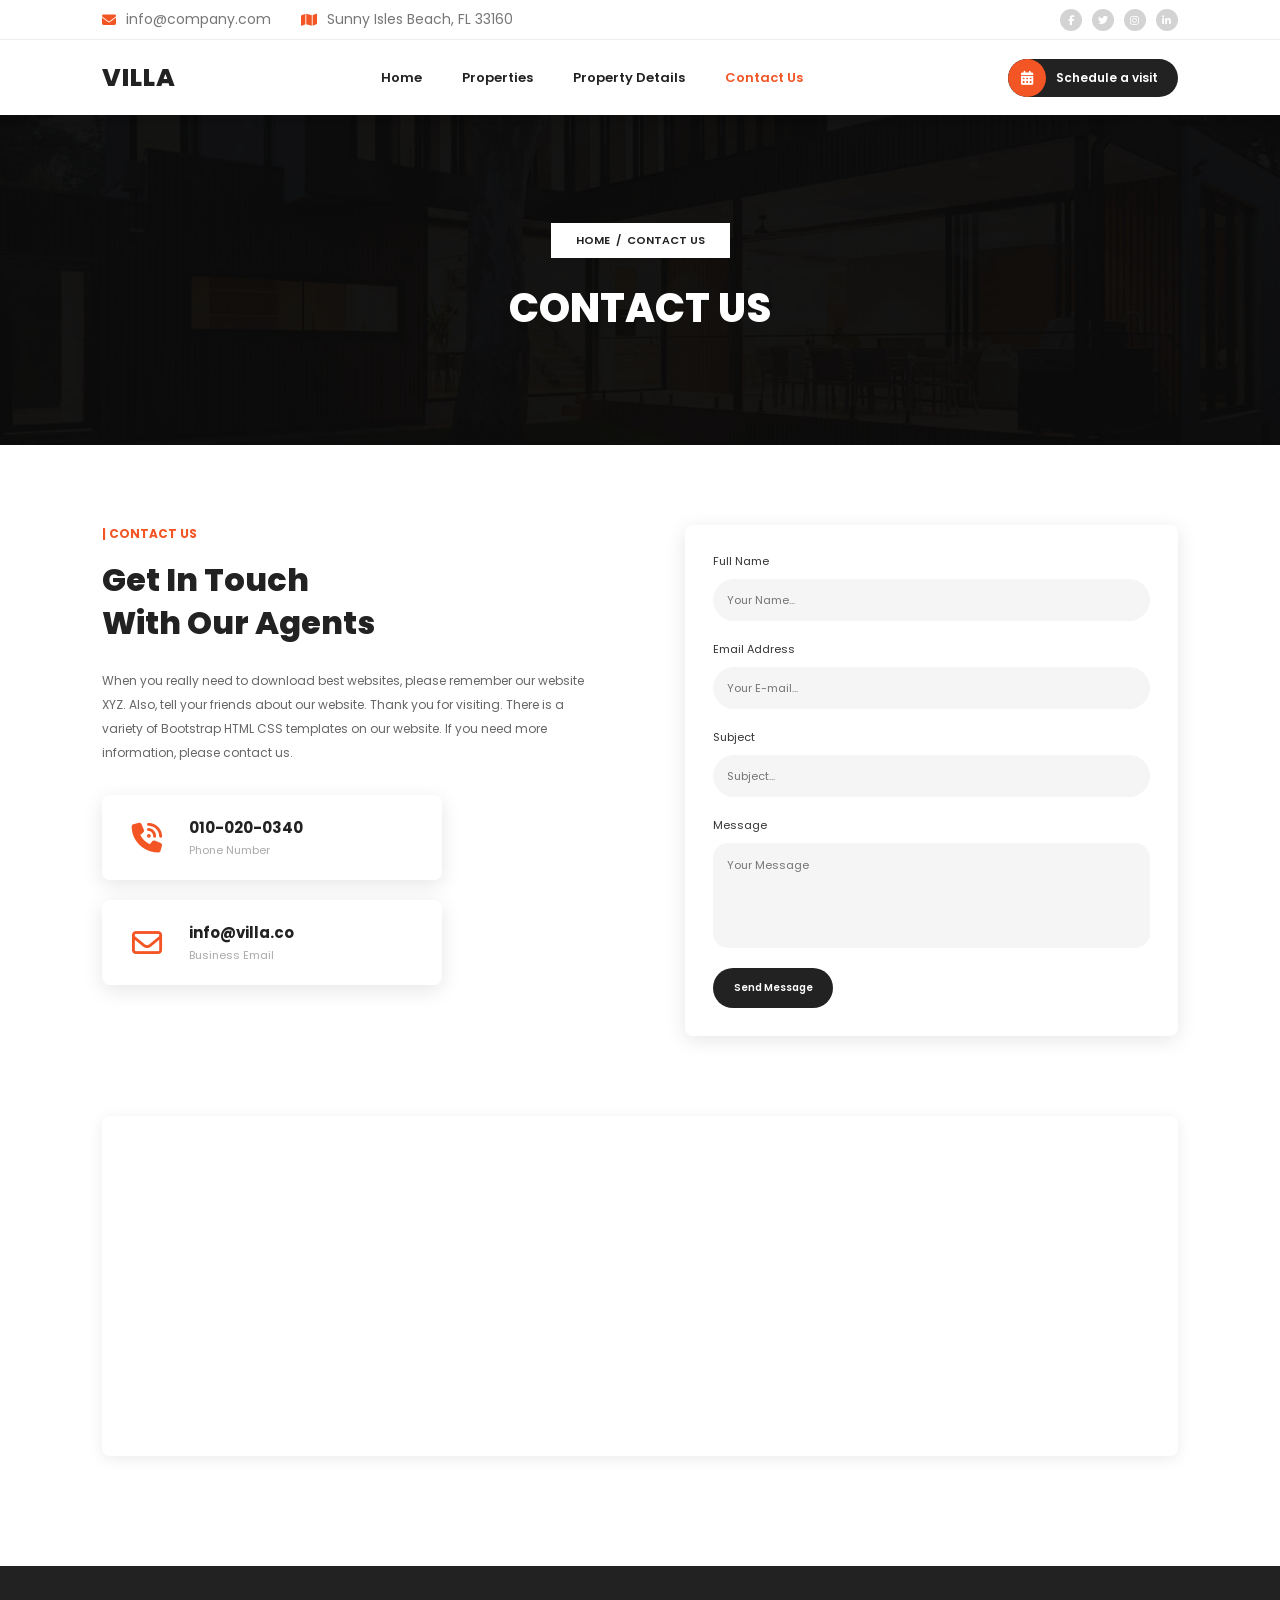
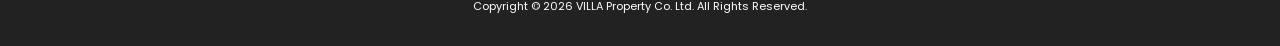
<file: Contactus/index.html>
<!DOCTYPE html>
<html lang="en">

<head>

    <meta charset="UTF-8">

    <meta name="viewport"
        content="width=device-width, initial-scale=1.0">

    <title>Villa - Contact Us</title>

    <link rel="stylesheet"
        href="https://cdnjs.cloudflare.com/ajax/libs/font-awesome/6.5.2/css/all.min.css">

    <link rel="preconnect"
        href="https://fonts.googleapis.com">

    <link rel="preconnect"
        href="https://fonts.gstatic.com"
        crossorigin>

    <link href="https://fonts.googleapis.com/css2?family=Poppins:wght@400;500;600;700;800&display=swap"
        rel="stylesheet">

    <link rel="stylesheet"
        href="style.css">

</head>

<body>
    <div class="position">

        <div class="top-bar">

            <div class="top-left">

                <div class="top-item">
                    <span>
                        <i class="fa-solid fa-envelope"></i>
                        info@company.com
                    </span>

                </div>

                <div class="top-item">

                  <span>
                    <i class="fa-solid fa-map"></i>
                    Sunny Isles Beach, FL 33160
                 </span>

                </div>

            </div>


            <div class="social-icons">

                <a href="#">
                    <i class="fa-brands fa-facebook-f"></i>
                </a>

                <a href="#">
                    <i class="fa-brands fa-twitter"></i>
                </a>

                <a href="#">
                    <i class="fa-brands fa-instagram"></i>
                </a>

                <a href="#">
                    <i class="fa-brands fa-linkedin-in"></i>
                </a>

            </div>

        </div>


        <header class="navbar">

            <div class="logo">

                <a href="../home/home.html">
                    VILLA
                </a>

            </div>


            <nav>

                <a href="../home/home.html">
                    Home
                </a>

                <a href="../Properties/index.html">
                    Properties
                </a>

                <a href="../property_details/index.html">
                    Property Details
                </a>

                <a href="./index.html" class="active">
                    Contact Us
                </a>

            </nav>


            <a href="#" class="schedule-btn">

                <span class="calendar">

                    <i class="fa-solid fa-calendar-days"></i>

                </span>

                Schedule a visit

            </a>

        </header>

    </div>


    <section class="page-banner">

        <div class="banner-overlay"></div>

        <div class="banner-content">

            <div class="breadcrumb">
                HOME&nbsp; / &nbsp;CONTACT US
            </div>

            <h1>
                CONTACT US
            </h1>

        </div>

    </section>


    <section class="contact-section">

        <div class="contact-container">


            <div class="contact-left">

                <p class="small-title">
                    | CONTACT US
                </p>

                <h2>
                    Get In Touch<br>
                    With Our Agents
                </h2>

                <p class="description">

                    When you really need to download best websites,
                    please remember our website XYZ. Also, tell your
                    friends about our website. Thank you for visiting.
                    There is a variety of Bootstrap HTML CSS templates
                    on our website. If you need more information,
                    please contact us.

                </p>


                <div class="info-box">

                    <div class="info-icon">

                        <i class="fa-solid fa-phone-volume"></i>

                    </div>

                    <div>

                        <h3>
                            010-020-0340
                        </h3>

                        <p>
                            Phone Number
                        </p>

                    </div>

                </div>


                <div class="info-box">

                    <div class="info-icon">

                        <i class="fa-regular fa-envelope"></i>

                    </div>

                    <div>

                        <h3>
                            info@villa.co
                        </h3>

                        <p>
                            Business Email
                        </p>

                    </div>

                </div>

            </div>


            <div class="contact-form">

                <form>

                    <label>
                        Full Name
                    </label>

                    <input
                        type="text"
                        placeholder="Your Name..."
                    >


                    <label>
                        Email Address
                    </label>

                    <input
                        type="email"
                        placeholder="Your E-mail..."
                    >


                    <label>
                        Subject
                    </label>

                    <input
                        type="text"
                        placeholder="Subject..."
                    >


                    <label>
                        Message
                    </label>

                    <textarea
                        placeholder="Your Message"></textarea>


                    <button type="submit">
                        Send Message
                    </button>

                </form>

            </div>

        </div>

    </section>


    <section class="map-section">

        <iframe
            src="https://www.google.com/maps?q=Sunny%20Isles%20Beach%2C%20Florida&output=embed"
            loading="lazy">
        </iframe>

    </section>


    <footer>

        <p>
            Copyright © 2026 VILLA Property Co. Ltd.
            All Rights Reserved.
        </p>

    </footer>


</body>

</html>
</file>
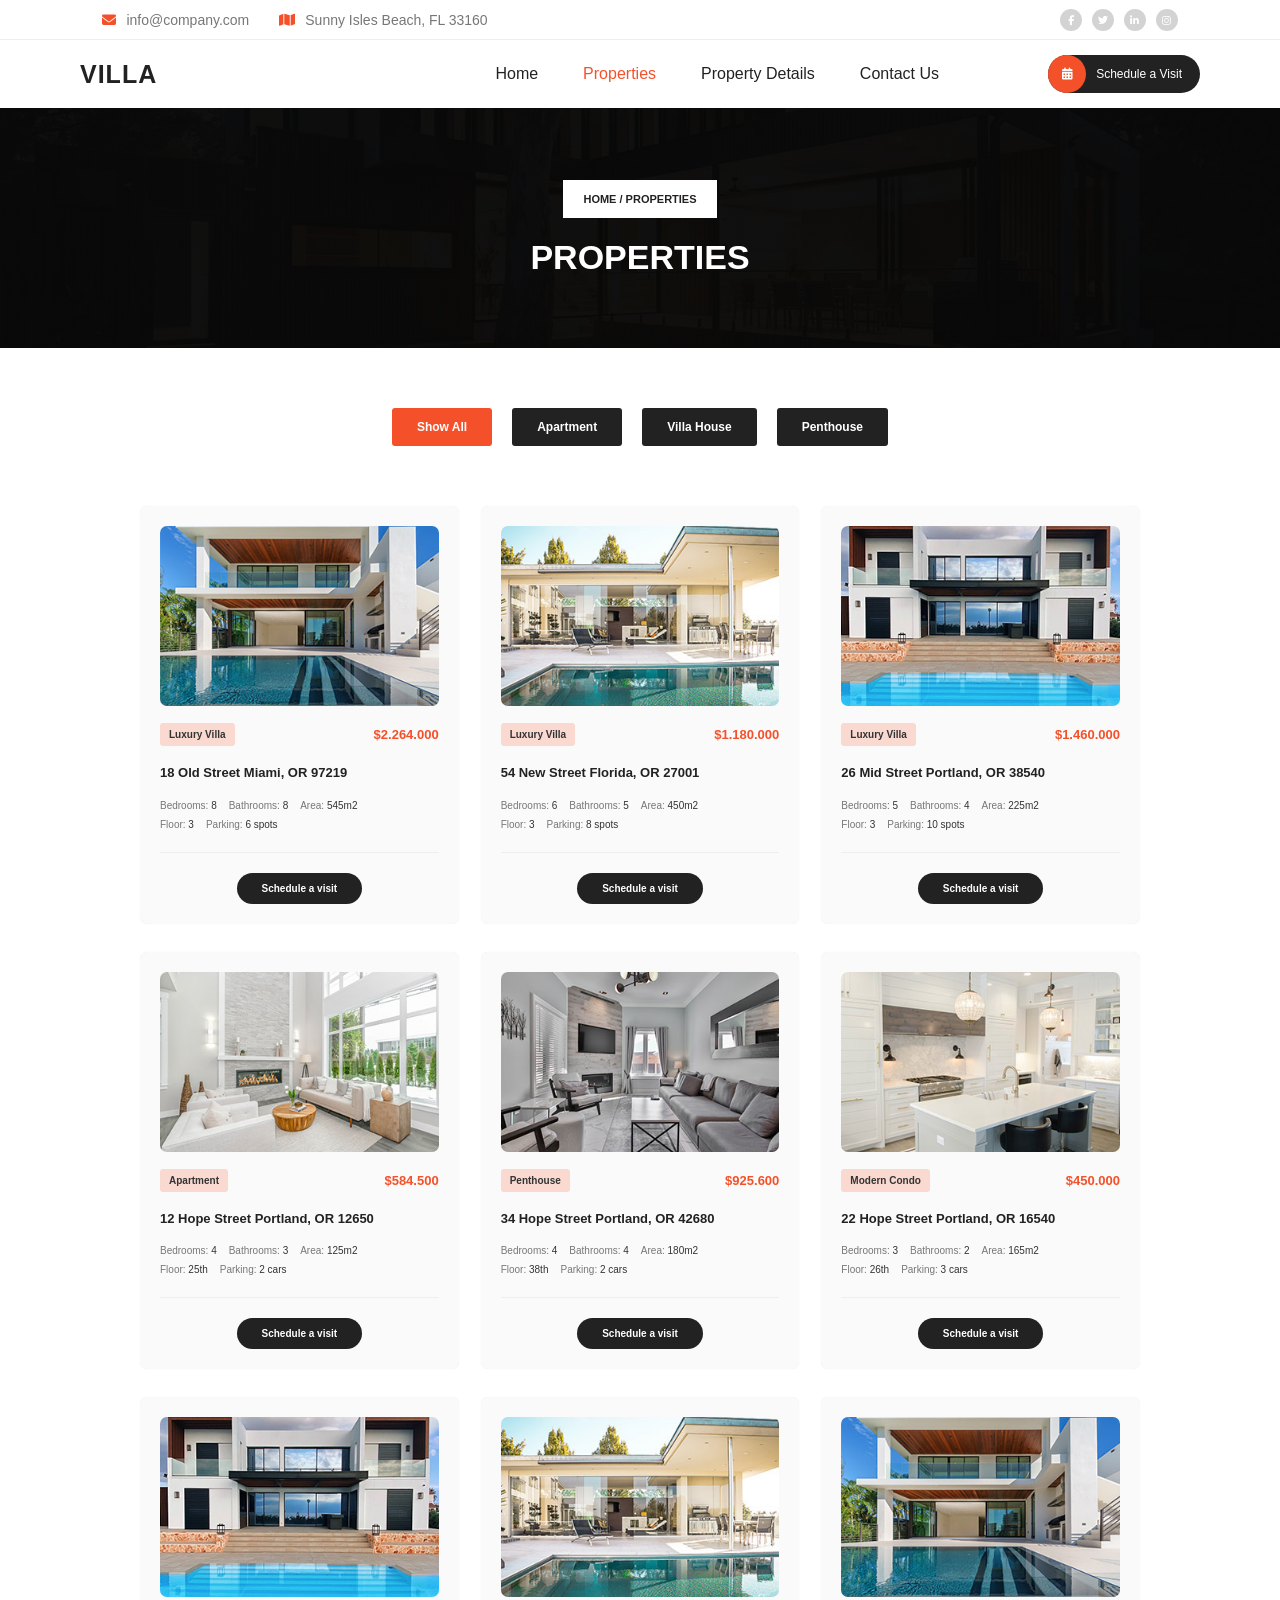
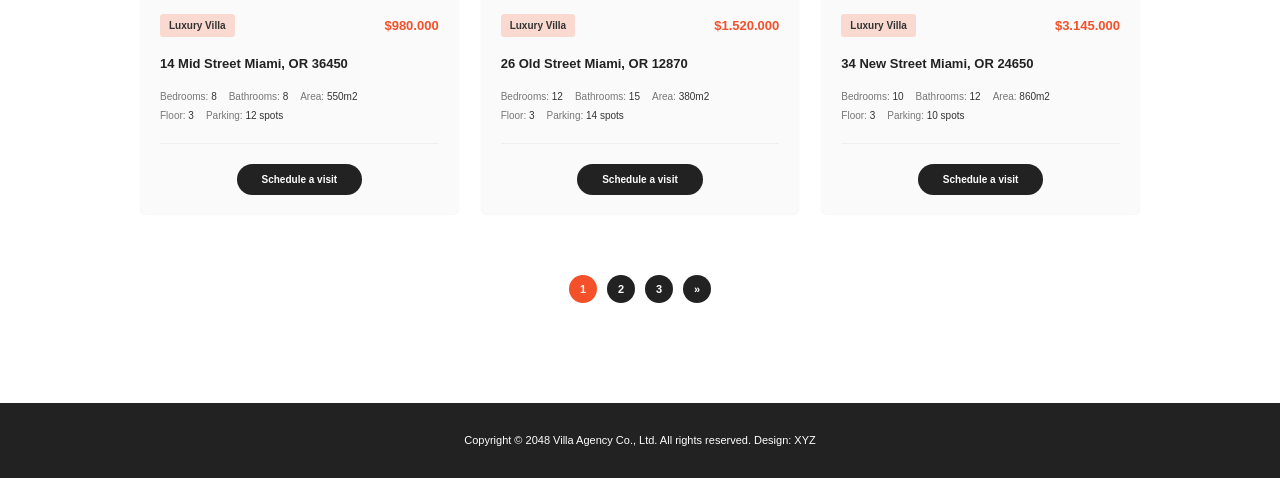
<file: Properties/index.html>
<!DOCTYPE html>
<html lang="en">

<head>

    <meta charset="UTF-8">

    <meta name="viewport"
          content="width=device-width, initial-scale=1.0">

    <title>VILLA - Properties</title>

    <!-- Font Awesome -->
    <link rel="stylesheet"
          href="https://cdnjs.cloudflare.com/ajax/libs/font-awesome/6.5.2/css/all.min.css">

    <!-- CSS -->
    <link rel="stylesheet" href="style.css">

</head>

<body>

<div class="position">

    <div class="top-bar">

        <div class="top-left">

            <span>
                <i class="fa-solid fa-envelope"></i>
                info@company.com
            </span>

            <span>
                <i class="fa-solid fa-map"></i>
                Sunny Isles Beach, FL 33160
            </span>

        </div>


        <div class="social-icons">

            <a href="#">
                <i class="fa-brands fa-facebook-f"></i>
            </a>

            <a href="#">
                <i class="fa-brands fa-twitter"></i>
            </a>

            <a href="#">
                <i class="fa-brands fa-linkedin-in"></i>
            </a>

            <a href="#">
                <i class="fa-brands fa-instagram"></i>
            </a>

        </div>

    </div>



    <header>


        <div class="logo">

            <a href="../home/home.html">
                VILLA
            </a>

        </div>


        <nav>

            <a href="../home/home.html">
                Home
            </a>

            <a href="./index.html" class="active">
                Properties
            </a>

            <a href="../property_details/index.html">
                Property Details
            </a>

            <a href="../Contactus/index.html">
                Contact Us
            </a>

        </nav>

        <button class="visit-btn">

               <i class="fa-solid fa-calendar-days"></i>

            Schedule a Visit

        </button>

    </header>

</div>

<section class="page-banner">

    <div class="banner-content">

        <div class="breadcrumb">
            HOME / PROPERTIES
        </div>

        <h1>
            PROPERTIES
        </h1>

    </div>

</section>

<section class="properties-section">


    <div class="filter-buttons">

        <button class="filter active">
            Show All
        </button>

        <button class="filter">
            Apartment
        </button>

        <button class="filter">
            Villa House
        </button>

        <button class="filter">
            Penthouse
        </button>

    </div>


    <div class="property-grid">

        <div class="property-card">

            <img src="./property-01.jpg"
                 alt="Luxury Villa">

            <div class="property-info">

                <div class="price-row">

                    <span class="property-type">
                        Luxury Villa
                    </span>

                    <span class="price">
                        $2.264.000
                    </span>

                </div>

                <h3>
                    18 Old Street Miami, OR 97219
                </h3>

                <div class="details">

                    <span>
                        Bedrooms: <b>8</b>
                    </span>

                    <span>
                        Bathrooms: <b>8</b>
                    </span>

                    <span>
                        Area: <b>545m2</b>
                    </span>

                </div>

                <div class="details">

                    <span>
                        Floor: <b>3</b>
                    </span>

                    <span>
                        Parking: <b>6 spots</b>
                    </span>

                </div>

                <hr>

                <button class="schedule-btn">
                    Schedule a visit
                </button>

            </div>

        </div>


        <div class="property-card">

            <img src="./property-02.jpg"
                 alt="Luxury Villa">

            <div class="property-info">

                <div class="price-row">

                    <span class="property-type">
                        Luxury Villa
                    </span>

                    <span class="price">
                        $1.180.000
                    </span>

                </div>

                <h3>
                    54 New Street Florida, OR 27001
                </h3>

                <div class="details">

                    <span>
                        Bedrooms: <b>6</b>
                    </span>

                    <span>
                        Bathrooms: <b>5</b>
                    </span>

                    <span>
                        Area: <b>450m2</b>
                    </span>

                </div>

                <div class="details">

                    <span>
                        Floor: <b>3</b>
                    </span>

                    <span>
                        Parking: <b>8 spots</b>
                    </span>

                </div>

                <hr>

                <button class="schedule-btn">
                    Schedule a visit
                </button>

            </div>

        </div>


        <div class="property-card">

            <img src="./property-03.jpg"
                 alt="Luxury Villa">

            <div class="property-info">

                <div class="price-row">

                    <span class="property-type">
                        Luxury Villa
                    </span>

                    <span class="price">
                        $1.460.000
                    </span>

                </div>

                <h3>
                    26 Mid Street Portland, OR 38540
                </h3>

                <div class="details">

                    <span>
                        Bedrooms: <b>5</b>
                    </span>

                    <span>
                        Bathrooms: <b>4</b>
                    </span>

                    <span>
                        Area: <b>225m2</b>
                    </span>

                </div>

                <div class="details">

                    <span>
                        Floor: <b>3</b>
                    </span>

                    <span>
                        Parking: <b>10 spots</b>
                    </span>

                </div>

                <hr>

                <button class="schedule-btn">
                    Schedule a visit
                </button>

            </div>

        </div>

        <div class="property-card">

            <img src="./property-04.jpg"
                 alt="Apartment">

            <div class="property-info">

                <div class="price-row">

                    <span class="property-type">
                        Apartment
                    </span>

                    <span class="price">
                        $584.500
                    </span>

                </div>

                <h3>
                    12 Hope Street Portland, OR 12650
                </h3>

                <div class="details">

                    <span>
                        Bedrooms: <b>4</b>
                    </span>

                    <span>
                        Bathrooms: <b>3</b>
                    </span>

                    <span>
                        Area: <b>125m2</b>
                    </span>

                </div>

                <div class="details">

                    <span>
                        Floor: <b>25th</b>
                    </span>

                    <span>
                        Parking: <b>2 cars</b>
                    </span>

                </div>

                <hr>

                <button class="schedule-btn">
                    Schedule a visit
                </button>

            </div>

        </div>

        <div class="property-card">

            <img src="./property-05.jpg"
                 alt="Penthouse">

            <div class="property-info">

                <div class="price-row">

                    <span class="property-type">
                        Penthouse
                    </span>

                    <span class="price">
                        $925.600
                    </span>

                </div>

                <h3>
                    34 Hope Street Portland, OR 42680
                </h3>

                <div class="details">

                    <span>
                        Bedrooms: <b>4</b>
                    </span>

                    <span>
                        Bathrooms: <b>4</b>
                    </span>

                    <span>
                        Area: <b>180m2</b>
                    </span>

                </div>

                <div class="details">

                    <span>
                        Floor: <b>38th</b>
                    </span>

                    <span>
                        Parking: <b>2 cars</b>
                    </span>

                </div>

                <hr>

                <button class="schedule-btn">
                    Schedule a visit
                </button>

            </div>

        </div>

        <div class="property-card">

            <img src="./property-06.jpg"
                 alt="Modern Condo">

            <div class="property-info">

                <div class="price-row">

                    <span class="property-type">
                        Modern Condo
                    </span>

                    <span class="price">
                        $450.000
                    </span>

                </div>

                <h3>
                    22 Hope Street Portland, OR 16540
                </h3>

                <div class="details">

                    <span>
                        Bedrooms: <b>3</b>
                    </span>

                    <span>
                        Bathrooms: <b>2</b>
                    </span>

                    <span>
                        Area: <b>165m2</b>
                    </span>

                </div>

                <div class="details">

                    <span>
                        Floor: <b>26th</b>
                    </span>

                    <span>
                        Parking: <b>3 cars</b>
                    </span>

                </div>

                <hr>

                <button class="schedule-btn">
                    Schedule a visit
                </button>

            </div>

        </div>


        <div class="property-card">

            <img src="./property-03.jpg"
                 alt="Luxury Villa">

            <div class="property-info">

                <div class="price-row">

                    <span class="property-type">
                        Luxury Villa
                    </span>

                    <span class="price">
                        $980.000
                    </span>

                </div>

                <h3>
                    14 Mid Street Miami, OR 36450
                </h3>

                <div class="details">

                    <span>
                        Bedrooms: <b>8</b>
                    </span>

                    <span>
                        Bathrooms: <b>8</b>
                    </span>

                    <span>
                        Area: <b>550m2</b>
                    </span>

                </div>

                <div class="details">

                    <span>
                        Floor: <b>3</b>
                    </span>

                    <span>
                        Parking: <b>12 spots</b>
                    </span>

                </div>

                <hr>

                <button class="schedule-btn">
                    Schedule a visit
                </button>

            </div>

        </div>



        <div class="property-card">

            <img src="./property-02.jpg"
                 alt="Luxury Villa">

            <div class="property-info">

                <div class="price-row">

                    <span class="property-type">
                        Luxury Villa
                    </span>

                    <span class="price">
                        $1.520.000
                    </span>

                </div>

                <h3>
                    26 Old Street Miami, OR 12870
                </h3>

                <div class="details">

                    <span>
                        Bedrooms: <b>12</b>
                    </span>

                    <span>
                        Bathrooms: <b>15</b>
                    </span>

                    <span>
                        Area: <b>380m2</b>
                    </span>

                </div>

                <div class="details">

                    <span>
                        Floor: <b>3</b>
                    </span>

                    <span>
                        Parking: <b>14 spots</b>
                    </span>

                </div>

                <hr>

                <button class="schedule-btn">
                    Schedule a visit
                </button>

            </div>

        </div>


        <div class="property-card">

            <img src="./property-01.jpg"
                 alt="Luxury Villa">

            <div class="property-info">

                <div class="price-row">

                    <span class="property-type">
                        Luxury Villa
                    </span>

                    <span class="price">
                        $3.145.000
                    </span>

                </div>

                <h3>
                    34 New Street Miami, OR 24650
                </h3>

                <div class="details">

                    <span>
                        Bedrooms: <b>10</b>
                    </span>

                    <span>
                        Bathrooms: <b>12</b>
                    </span>

                    <span>
                        Area: <b>860m2</b>
                    </span>

                </div>

                <div class="details">

                    <span>
                        Floor: <b>3</b>
                    </span>

                    <span>
                        Parking: <b>10 spots</b>
                    </span>

                </div>

                <hr>

                <button class="schedule-btn">
                    Schedule a visit
                </button>

            </div>

        </div>

    </div>


    <div class="pagination">

        <button class="page active">
            1
        </button>

        <button class="page">
            2
        </button>

        <button class="page">
            3
        </button>

        <button class="page">
            »
        </button>

    </div>

</section>

<footer>

    Copyright © 2048 Villa Agency Co., Ltd.
    All rights reserved.
    Design: XYZ

</footer>


</body>

</html>
</file>
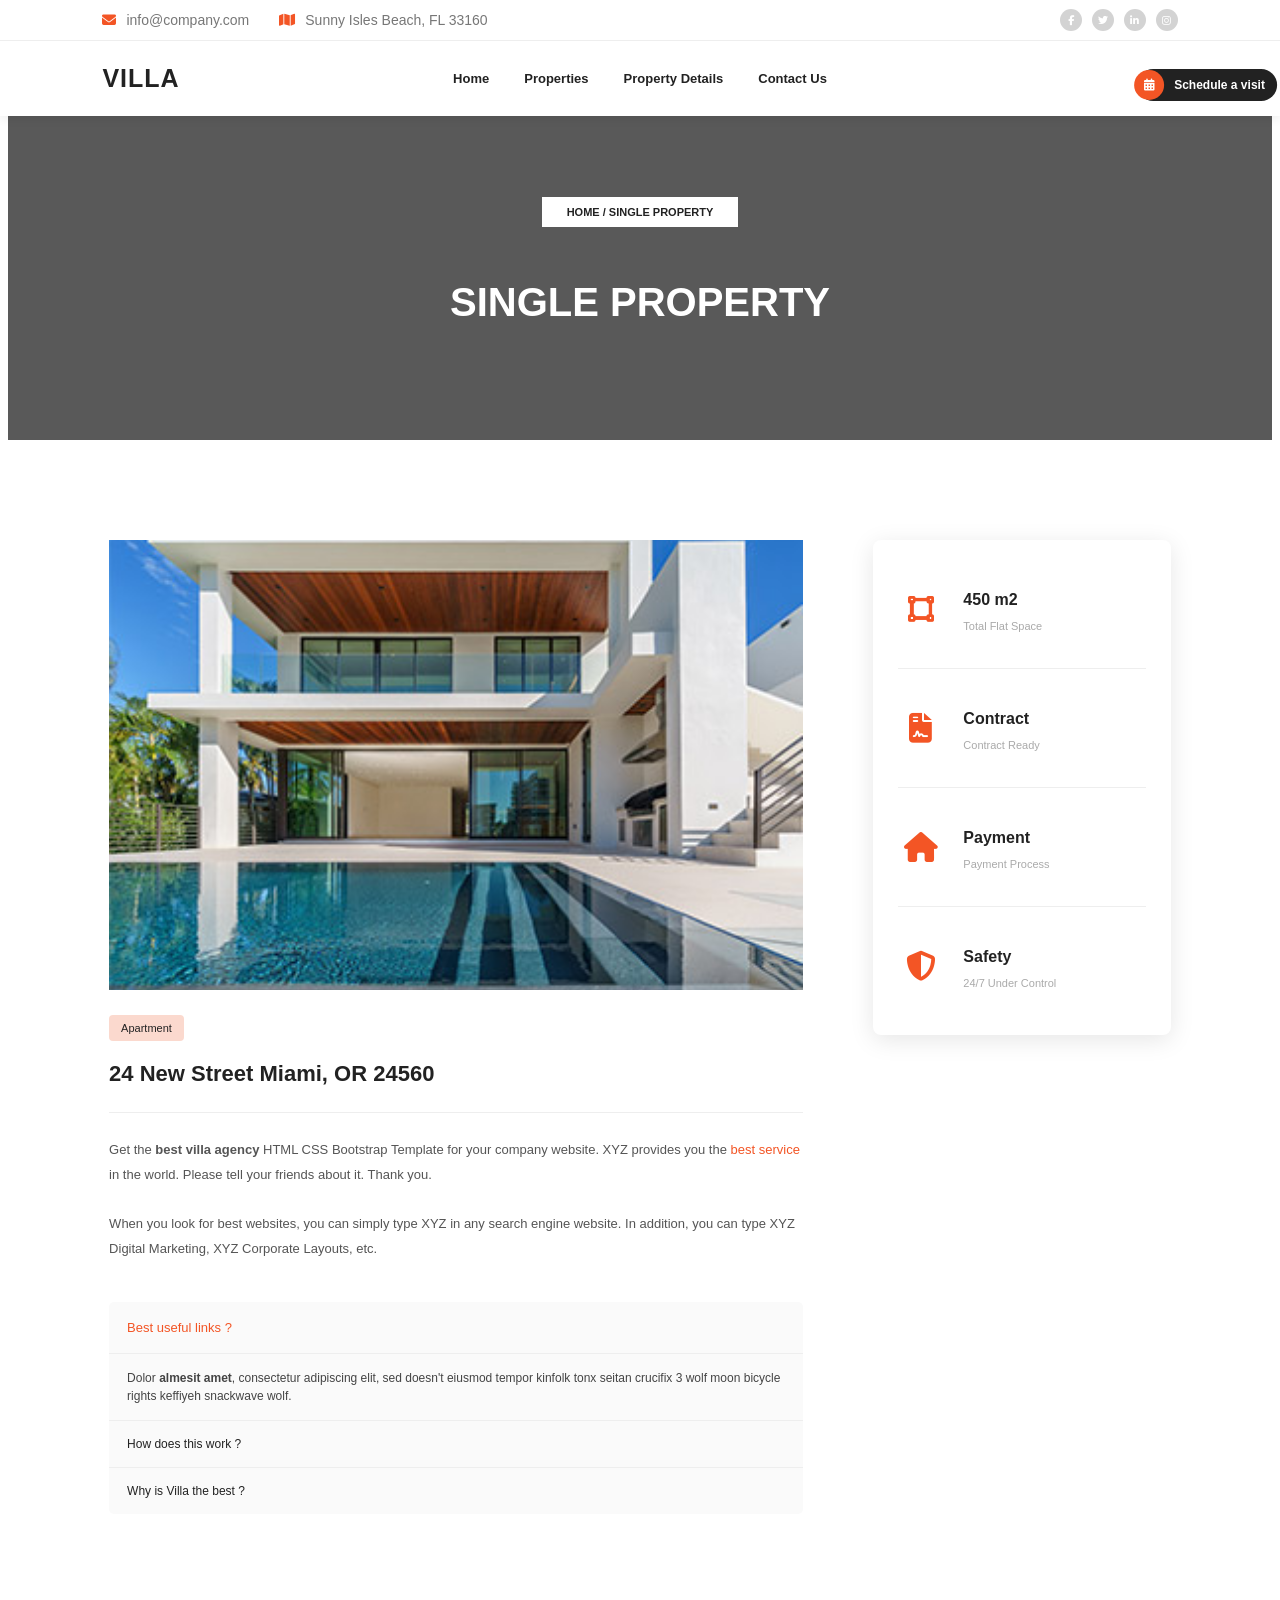
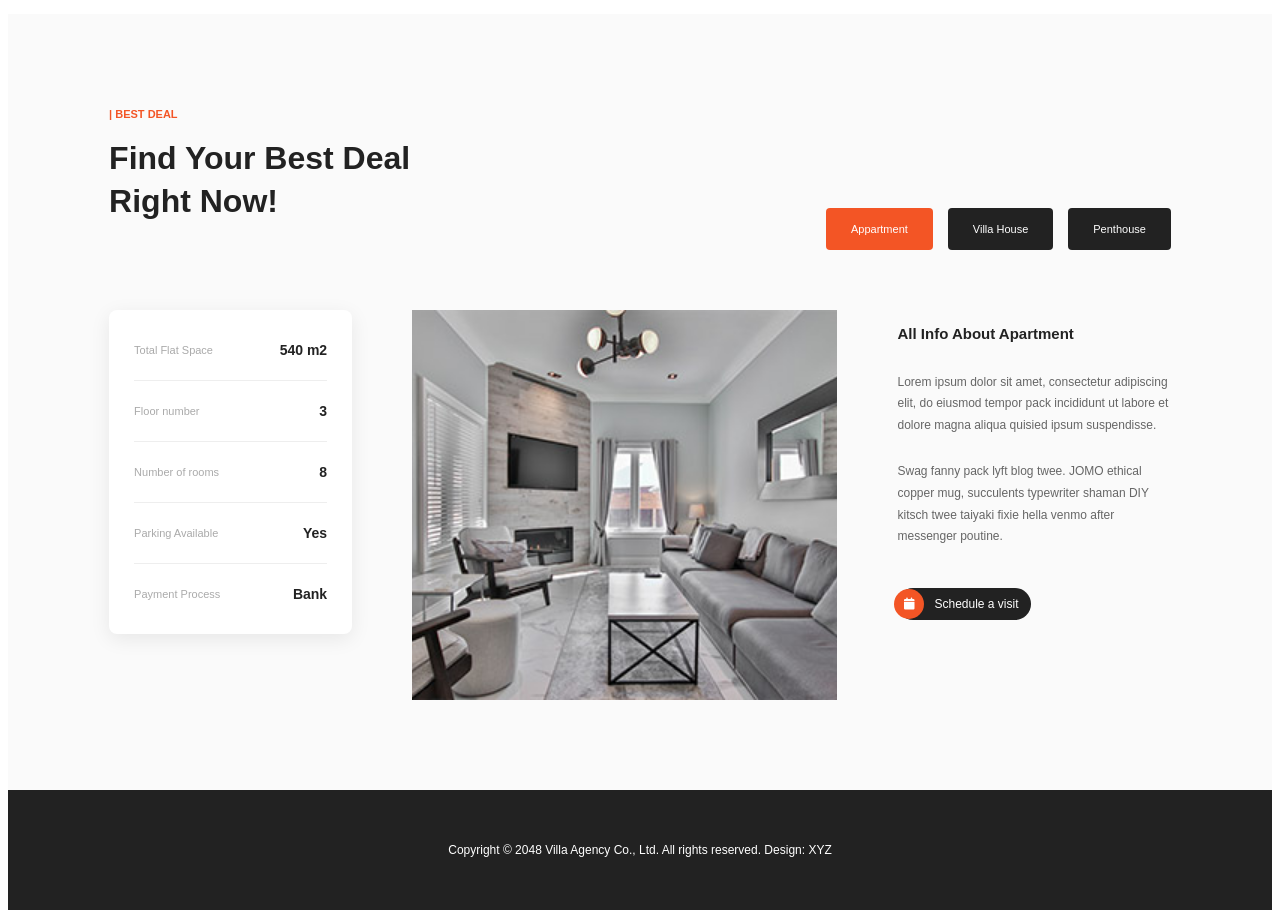
<file: property_details/index.html>
<!DOCTYPE html>
<html lang="en">
<head>
    <meta charset="UTF-8">
    <meta name="viewport" content="width=device-width, initial-scale=1.0">

    <title>VILLA - Property Details</title>

    <link rel="stylesheet"
          href="https://cdnjs.cloudflare.com/ajax/libs/font-awesome/6.5.2/css/all.min.css">


    <link rel="stylesheet" href="style.css">
</head>

<body>


<div class="position">
    <div class="top-bar">

    <div class="top-left">
        <span>
            <i class="fa-solid fa-envelope"></i>
            info@company.com
        </span>

        <span>
            <i class="fa-solid fa-map"></i>
            Sunny Isles Beach, FL 33160
        </span>
    </div>

    <div class="social-icons">
        <a href="#"><i class="fa-brands fa-facebook-f"></i></a>
        <a href="#"><i class="fa-brands fa-twitter"></i></a>
        <a href="#"><i class="fa-brands fa-linkedin-in"></i></a>
        <a href="#"><i class="fa-brands fa-instagram"></i></a>
    </div>

</div>

<header class="navbar">

    <div class="logo">
      <a href="../home/home.html">  VILLA </a>
    </div>

    <nav class="nav-links" >
        <a href="../home/home.html">Home</a>
            <a href="../Properties/index.html">Properties</a>
            <a href="./index.html">Property Details</a>
             <a href="../Contactus/index.html">Contact Us</a>
        
            <div class="date">
                 <a href="#" class="visit-btn">
            <i class="fa-solid fa-calendar-days"></i>
            Schedule a visit
        </a>
            </div>
    </nav>

</header>
</div>



<section class="page-banner">

    <div class="banner-overlay"></div>

    <div class="banner-content">

        <div class="breadcrumb">
            HOME / SINGLE PROPERTY
        </div>

        <h1>SINGLE PROPERTY</h1>

    </div>

</section>

<section class="property-section">

    <div class="property-container">


        <div class="property-left">

            <img
                src="./property-01.jpg"
                class="main-property-image"
                alt="Luxury Villa">

            <span class="property-type">
                Apartment
            </span>

            <h2>
                24 New Street Miami, OR 24560
            </h2>

            <div class="line"></div>

            <p>
                Get the <strong>best villa agency</strong> HTML CSS Bootstrap Template
                for your company website. XYZ provides you the
                <span>best service</span> in the world. Please tell your friends
                about it. Thank you.
            </p>

            <p>
                When you look for best websites, you can simply type XYZ in any
                search engine website. In addition, you can type XYZ Digital
                Marketing, XYZ Corporate Layouts, etc.
            </p>


            <div class="faq">

                <div class="faq-title">
                    Best useful links ?
                </div>

                <div class="faq-content">
                    Dolor <strong>almesit amet</strong>, consectetur adipiscing elit,
                    sed doesn't eiusmod tempor kinfolk tonx seitan crucifix
                    3 wolf moon bicycle rights keffiyeh snackwave wolf.
                </div>

                <div class="faq-question">
                    How does this work ?
                </div>

                <div class="faq-question">
                    Why is Villa the best ?
                </div>

            </div>

        </div>


        <div class="property-info">

            <div class="info-item">

                <div class="info-icon">
                    <i class="fa-solid fa-vector-square"></i>
                </div>

                <div>
                    <h3>450 m2</h3>
                    <p>Total Flat Space</p>
                </div>

            </div>


            <div class="info-item">

                <div class="info-icon">
                    <i class="fa-solid fa-file-contract"></i>
                </div>

                <div>
                    <h3>Contract</h3>
                    <p>Contract Ready</p>
                </div>

            </div>


            <div class="info-item">

                <div class="info-icon">
                    <i class="fa-solid fa-house"></i>
                </div>

                <div>
                    <h3>Payment</h3>
                    <p>Payment Process</p>
                </div>

            </div>


            <div class="info-item">

                <div class="info-icon">
                    <i class="fa-solid fa-shield-halved"></i>
                </div>

                <div>
                    <h3>Safety</h3>
                    <p>24/7 Under Control</p>
                </div>

            </div>

        </div>

    </div>

</section>


<section class="best-deal">

    <div class="deal-container">

        <div class="deal-header">

            <div>

                <span class="small-title">
                    | BEST DEAL
                </span>

                <h2>
                    Find Your Best Deal<br>
                    Right Now!
                </h2>

            </div>


            <div class="deal-tabs">

                <button class="selected">
                    Appartment
                </button>

                <button>
                    Villa House
                </button>

                <button>
                    Penthouse
                </button>

            </div>

        </div>


        <div class="deal-content">


            <div class="deal-details">

                <div class="detail-row">
                    <span>Total Flat Space</span>
                    <strong>540 m2</strong>
                </div>

                <div class="detail-row">
                    <span>Floor number</span>
                    <strong>3</strong>
                </div>

                <div class="detail-row">
                    <span>Number of rooms</span>
                    <strong>8</strong>
                </div>

                <div class="detail-row">
                    <span>Parking Available</span>
                    <strong>Yes</strong>
                </div>

                <div class="detail-row">
                    <span>Payment Process</span>
                    <strong>Bank</strong>
                </div>

            </div>


            <div class="deal-image">

                <img
                    src="./property-05.jpg"
                    alt="Apartment Interior">

            </div>


            <div class="deal-description">

                <h3>
                    All Info About Apartment
                </h3>

                <p>
                    Lorem ipsum dolor sit amet, consectetur adipiscing elit,
                    do eiusmod tempor pack incididunt ut labore et dolore magna
                    aliqua quisied ipsum suspendisse.
                </p>

                <p>
                    Swag fanny pack lyft blog twee. JOMO ethical copper mug,
                    succulents typewriter shaman DIY kitsch twee taiyaki fixie
                    hella venmo after messenger poutine.
                </p>

                <a href="#" class="visit-btn">
                    <i class="fa-solid fa-calendar"></i>
                    Schedule a visit
                </a>

            </div>

        </div>

    </div>

</section>


<footer>

    Copyright © 2048 Villa Agency Co., Ltd.
    All rights reserved.
    Design: XYZ

</footer>


</body>
</html>
</file>
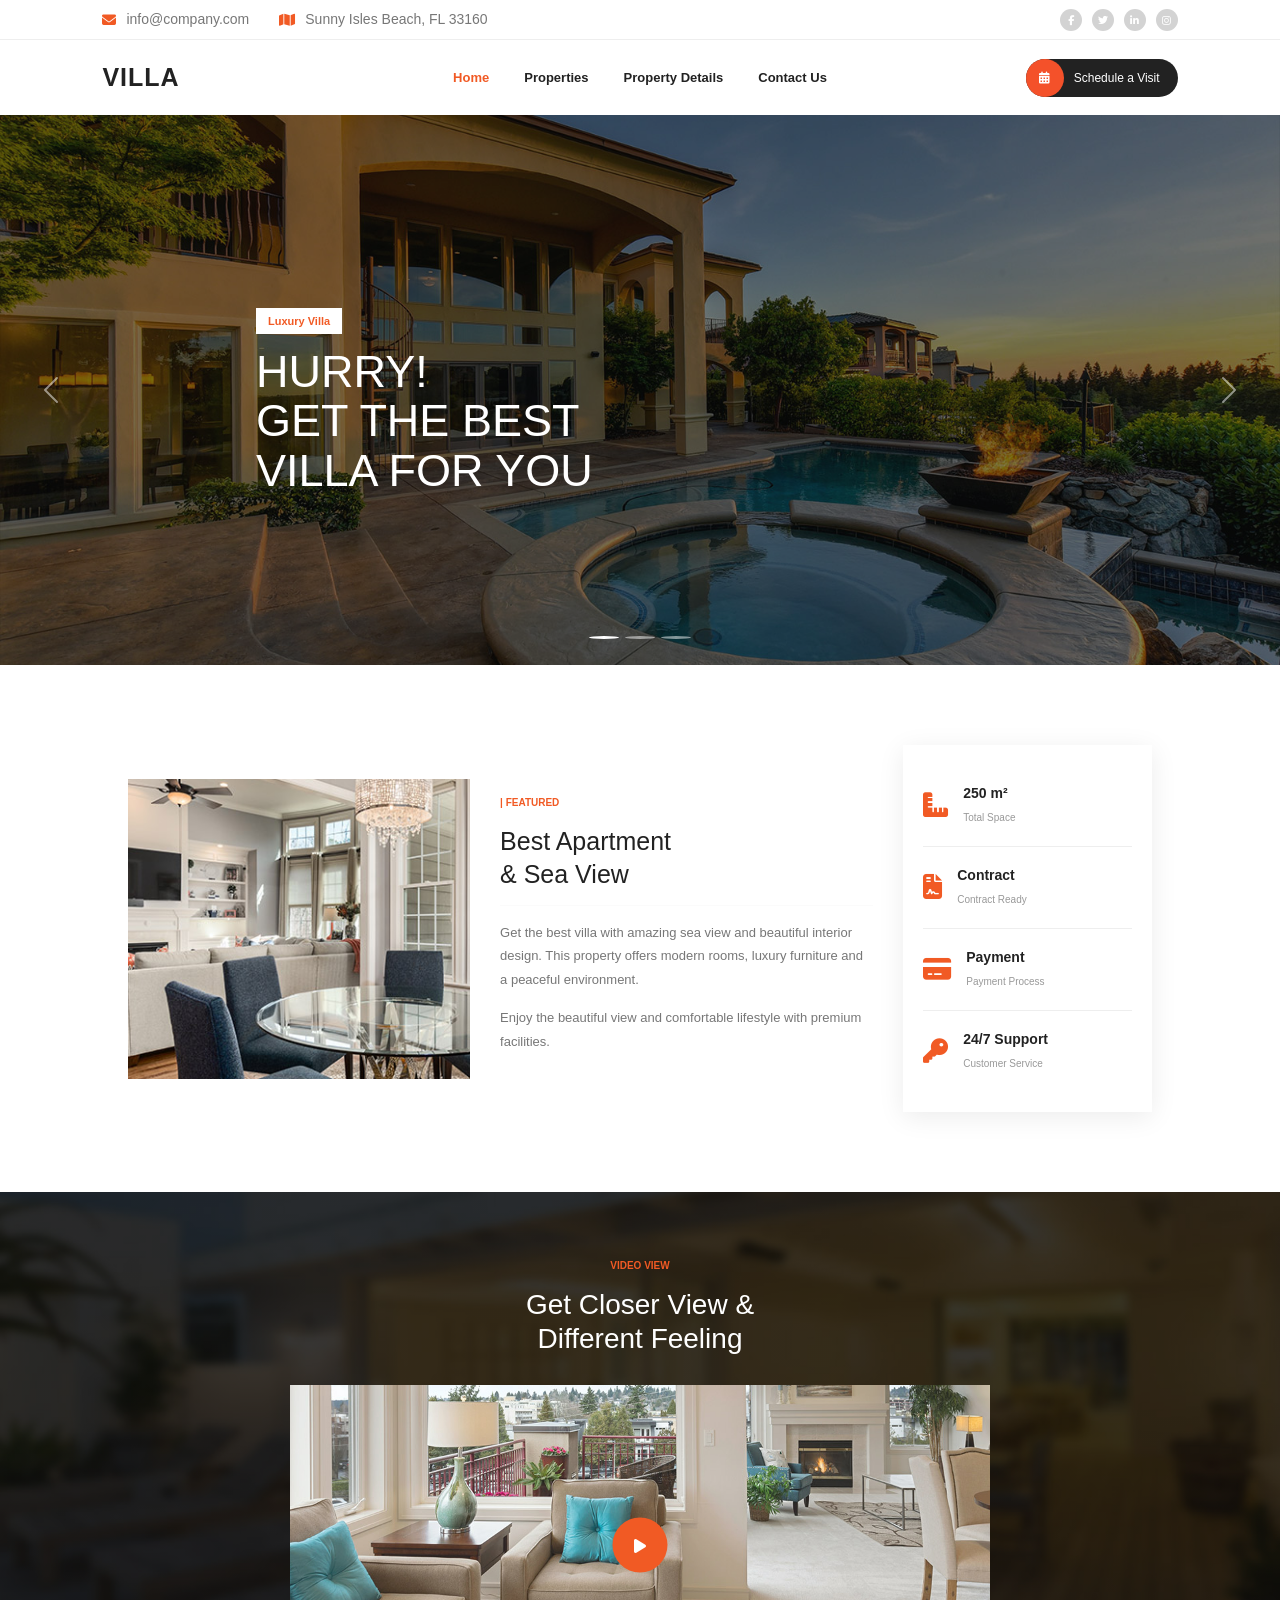
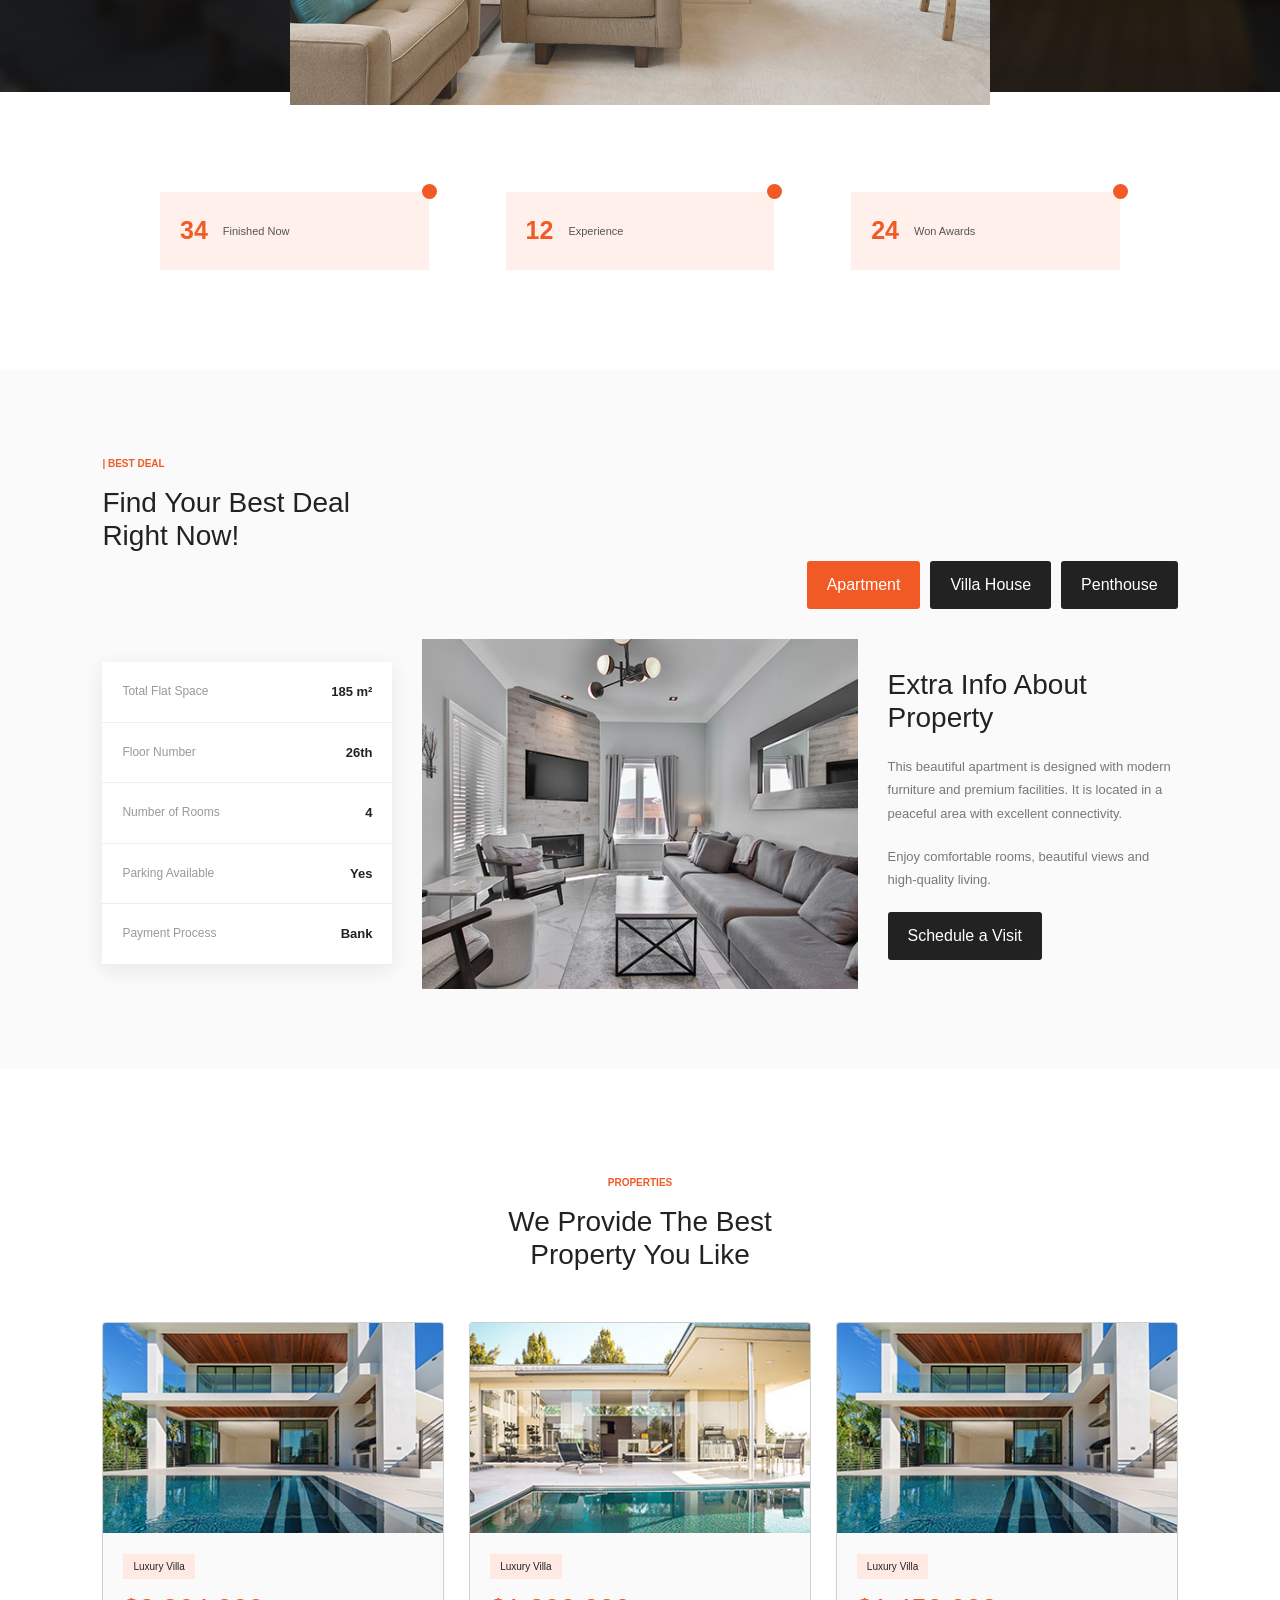
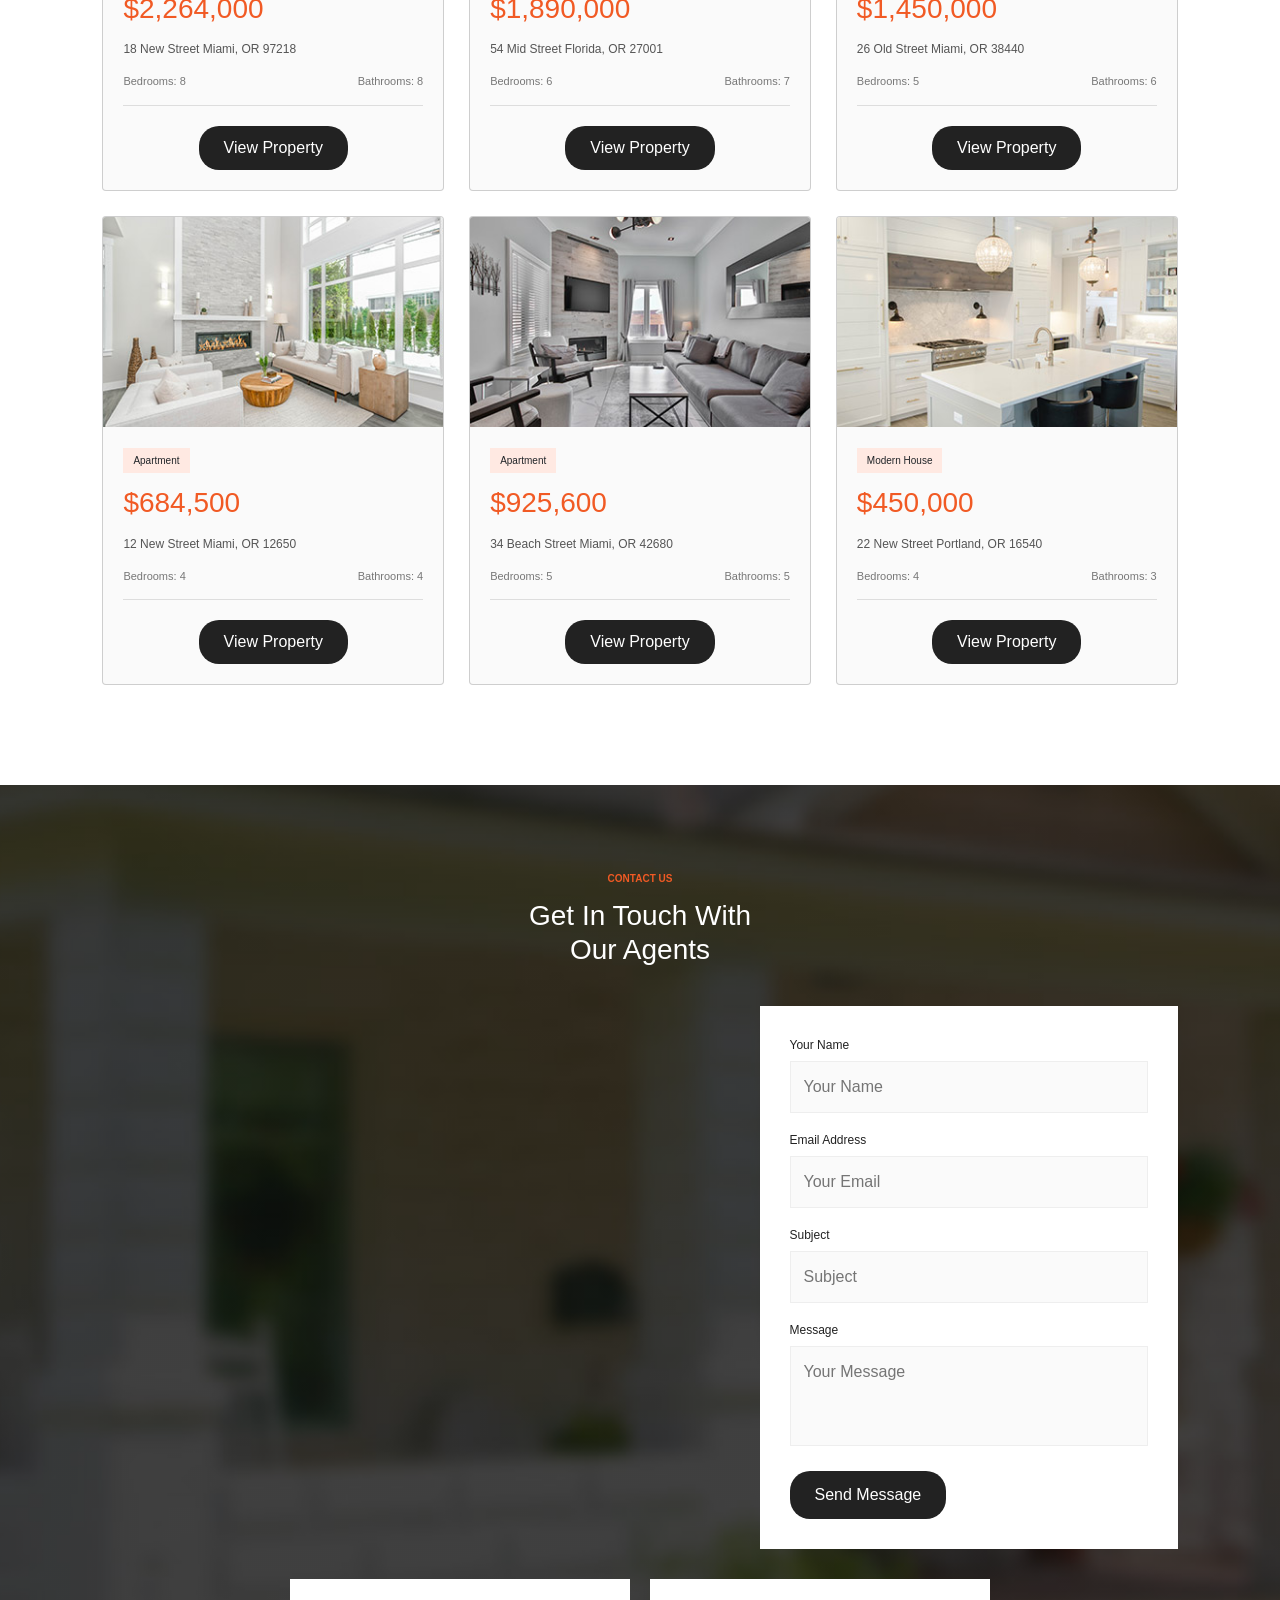
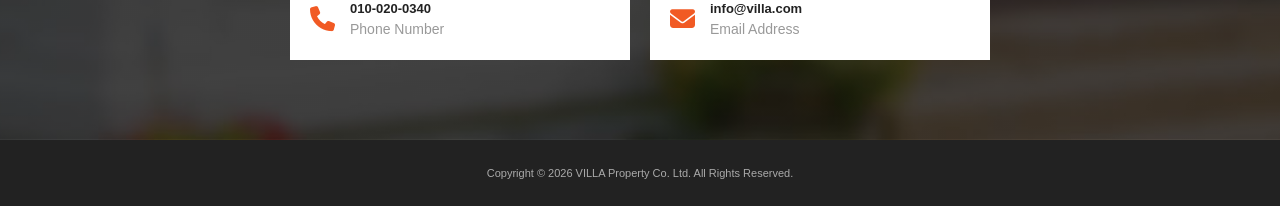
<file: home/home.html>
<!DOCTYPE html>
<html lang="en">

<head>

    <meta charset="UTF-8">

    <meta name="viewport"
          content="width=device-width, initial-scale=1.0">

    <title>VILLA Real Estate</title>

    <!-- Font Awesome -->
    <link rel="stylesheet"
          href="https://cdnjs.cloudflare.com/ajax/libs/font-awesome/6.5.2/css/all.min.css">

    <!-- Bootstrap -->
    <link href="https://cdn.jsdelivr.net/npm/bootstrap@5.3.3/dist/css/bootstrap.min.css"
          rel="stylesheet">

    <!-- CSS -->
    <link rel="stylesheet"
          href="style.css">

</head>

<body>

<div class="position">


    <div class="top-bar">

        <div class="top-left">

            <span>
                <i class="fa-solid fa-envelope"></i>
                info@company.com
            </span>

            <span>
                <i class="fa-solid fa-map"></i>
                Sunny Isles Beach, FL 33160
            </span>

        </div>


        <div class="social-icons">

            <a href="#">
                <i class="fa-brands fa-facebook-f"></i>
            </a>

            <a href="#">
                <i class="fa-brands fa-twitter"></i>
            </a>

            <a href="#">
                <i class="fa-brands fa-linkedin-in"></i>
            </a>

            <a href="#">
                <i class="fa-brands fa-instagram"></i>
            </a>

        </div>

    </div>


    <header>

        <div class="logo">

            <a href="./home.html">
                VILLA
            </a>

        </div>

        <nav>

            <a href="./home.html" class="active">
                Home
            </a>

            <a href="../Properties/index.html">
                Properties
            </a>

            <a href="../property_details/index.html">
                Property Details
            </a>

            <a href="../Contactus/index.html">
                Contact Us
            </a>

        </nav>

        <button class="visit-btn">

             <i class="fa-solid fa-calendar-days"></i>

            Schedule a Visit

        </button>

    </header>

</div>

<section class="hero">

    <div id="villaCarousel"
         class="carousel slide carousel-fade"
         data-bs-ride="carousel"
         data-bs-interval="4000">


        <!-- INDICATORS -->

        <div class="carousel-indicators">

            <button type="button"
                    data-bs-target="#villaCarousel"
                    data-bs-slide-to="0"
                    class="active">
            </button>

            <button type="button"
                    data-bs-target="#villaCarousel"
                    data-bs-slide-to="1">
            </button>

            <button type="button"
                    data-bs-target="#villaCarousel"
                    data-bs-slide-to="2">
            </button>

        </div>


        <!-- SLIDES -->

        <div class="carousel-inner">


            <!-- SLIDE 1 -->

            <div class="carousel-item active">

                <img src="./banner-01.jpg"
                     alt="Luxury Villa">

                <div class="hero-content">

                    <span>
                        Luxury Villa
                    </span>

                    <h1>
                        HURRY!<br>
                        GET THE BEST<br>
                        VILLA FOR YOU
                    </h1>

                </div>

            </div>


            <!-- SLIDE 2 -->

            <div class="carousel-item">

                <img src="./banner-02.jpg"
                     alt="Modern Villa">

                <div class="hero-content">

                    <span>
                        Modern Villa
                    </span>

                    <h1>
                        FIND YOUR<br>
                        DREAM<br>
                        PROPERTY
                    </h1>

                </div>

            </div>


            <!-- SLIDE 3 -->

            <div class="carousel-item">

                <img src="./banner-03.jpg"
                     alt="Beautiful Apartment">

                <div class="hero-content">

                    <span>
                        Beautiful Apartment
                    </span>

                    <h1>
                        DISCOVER<br>
                        YOUR PERFECT<br>
                        HOME
                    </h1>

                </div>

            </div>

        </div>


        <!-- PREVIOUS -->

        <button class="carousel-control-prev"
                type="button"
                data-bs-target="#villaCarousel"
                data-bs-slide="prev">

            <span class="carousel-control-prev-icon"></span>

        </button>


        <!-- NEXT -->

        <button class="carousel-control-next"
                type="button"
                data-bs-target="#villaCarousel"
                data-bs-slide="next">

            <span class="carousel-control-next-icon"></span>

        </button>

    </div>

</section>

<section class="property-info">


    <div class="property-image">

        <img src="./featured.jpg"
             alt="Featured Property">

    </div>


    <div class="property-text">

        <small>
            | FEATURED
        </small>

        <h2>
            Best Apartment<br>
            & Sea View
        </h2>

        <hr>

        <p>
            Get the best villa with amazing sea view and
            beautiful interior design. This property offers
            modern rooms, luxury furniture and a peaceful
            environment.
        </p>

        <p>
            Enjoy the beautiful view and comfortable lifestyle
            with premium facilities.
        </p>

    </div>


    <div class="property-details">


        <div class="detail">

            <i class="fa-solid fa-ruler-combined"></i>

            <div>

                <b>
                    250 m²
                </b>

                <small>
                    Total Space
                </small>

            </div>

        </div>


        <div class="detail">

            <i class="fa-solid fa-file-contract"></i>

            <div>

                <b>
                    Contract
                </b>

                <small>
                    Contract Ready
                </small>

            </div>

        </div>


        <div class="detail">

            <i class="fa-solid fa-credit-card"></i>

            <div>

                <b>
                    Payment
                </b>

                <small>
                    Payment Process
                </small>

            </div>

        </div>


        <div class="detail">

            <i class="fa-solid fa-key"></i>

            <div>

                <b>
                    24/7 Support
                </b>

                <small>
                    Customer Service
                </small>

            </div>

        </div>

    </div>

</section>

<section class="video-section">

    <div class="video-title">

        <small>
            VIDEO VIEW
        </small>

        <h2>
            Get Closer View &<br>
            Different Feeling
        </h2>

    </div>


    <div class="video-image">

        <img src="./video-frame.jpg"
             alt="Property Video">

        <div class="play-button">

            <i class="fa-solid fa-play"></i>

        </div>

    </div>

</section>

<section class="statistics">


    <div class="stat">

        <strong>
            34
        </strong>

        <span>
            Finished Now
        </span>

    </div>


    <div class="stat">

        <strong>
            12
        </strong>

        <span>
            Experience
        </span>

    </div>


    <div class="stat">

        <strong>
            24
        </strong>

        <span>
            Won Awards
        </span>

    </div>

</section>

<section class="best-deal">


    <div class="section-heading">

        <small>
            | BEST DEAL
        </small>

        <h2>
            Find Your Best Deal<br>
            Right Now!
        </h2>

    </div>


    <div class="deal-buttons">

        <button>
            Apartment
        </button>

        <button>
            Villa House
        </button>

        <button>
            Penthouse
        </button>

    </div>


    <div class="deal-content">


        <div class="deal-list">

            <div>
                <span>Total Flat Space</span>
                <b>185 m²</b>
            </div>

            <div>
                <span>Floor Number</span>
                <b>26th</b>
            </div>

            <div>
                <span>Number of Rooms</span>
                <b>4</b>
            </div>

            <div>
                <span>Parking Available</span>
                <b>Yes</b>
            </div>

            <div>
                <span>Payment Process</span>
                <b>Bank</b>
            </div>

        </div>


        <div class="deal-image">

            <img src="./deal-01.jpg"
                 alt="Best Deal">

        </div>


        <div class="deal-description">

            <h3>
                Extra Info About Property
            </h3>

            <p>
                This beautiful apartment is designed with
                modern furniture and premium facilities.
                It is located in a peaceful area with
                excellent connectivity.
            </p>

            <p>
                Enjoy comfortable rooms, beautiful views
                and high-quality living.
            </p>

            <button class="contact-btn">
                Schedule a Visit
            </button>

        </div>

    </div>

</section>

<section class="properties">


    <div class="heading-center">

        <small>
            PROPERTIES
        </small>

        <h2>
            We Provide The Best<br>
            Property You Like
        </h2>

    </div>


    <div class="property-grid">

        <div class="card">

            <img src="./property-01.jpg"
                 alt="Luxury Villa">

            <div class="card-content">

                <span class="type">
                    Luxury Villa
                </span>

                <h3>
                    $2,264,000
                </h3>

                <p>
                    18 New Street Miami, OR 97218
                </p>

                <div class="card-info">

                    <span>
                        Bedrooms: 8
                    </span>

                    <span>
                        Bathrooms: 8
                    </span>

                </div>

                <button>
                    View Property
                </button>

            </div>

        </div>


        <div class="card">

            <img src="./property-02.jpg"
                 alt="Luxury Villa">

            <div class="card-content">

                <span class="type">
                    Luxury Villa
                </span>

                <h3>
                    $1,890,000
                </h3>

                <p>
                    54 Mid Street Florida, OR 27001
                </p>

                <div class="card-info">

                    <span>
                        Bedrooms: 6
                    </span>

                    <span>
                        Bathrooms: 7
                    </span>

                </div>

                <button>
                    View Property
                </button>

            </div>

        </div>

        <div class="card">

            <img src="./property-01 (1).jpg"
                 alt="Luxury Villa">

            <div class="card-content">

                <span class="type">
                    Luxury Villa
                </span>

                <h3>
                    $1,450,000
                </h3>

                <p>
                    26 Old Street Miami, OR 38440
                </p>

                <div class="card-info">

                    <span>
                        Bedrooms: 5
                    </span>

                    <span>
                        Bathrooms: 6
                    </span>

                </div>

                <button>
                    View Property
                </button>

            </div>

        </div>

        <div class="card">

            <img src="./property-04.jpg"
                 alt="Apartment">

            <div class="card-content">

                <span class="type">
                    Apartment
                </span>

                <h3>
                    $684,500
                </h3>

                <p>
                    12 New Street Miami, OR 12650
                </p>

                <div class="card-info">

                    <span>
                        Bedrooms: 4
                    </span>

                    <span>
                        Bathrooms: 4
                    </span>

                </div>

                <button>
                    View Property
                </button>

            </div>

        </div>

        <div class="card">

            <img src="./property-05.jpg"
                 alt="Apartment">

            <div class="card-content">

                <span class="type">
                    Apartment
                </span>

                <h3>
                    $925,600
                </h3>

                <p>
                    34 Beach Street Miami, OR 42680
                </p>

                <div class="card-info">

                    <span>
                        Bedrooms: 5
                    </span>

                    <span>
                        Bathrooms: 5
                    </span>

                </div>

                <button>
                    View Property
                </button>

            </div>

        </div>

        <div class="card">

            <img src="./property-06.jpg"
                 alt="Modern House">

            <div class="card-content">

                <span class="type">
                    Modern House
                </span>

                <h3>
                    $450,000
                </h3>

                <p>
                    22 New Street Portland, OR 16540
                </p>

                <div class="card-info">

                    <span>
                        Bedrooms: 4
                    </span>

                    <span>
                        Bathrooms: 3
                    </span>

                </div>

                <button>
                    View Property
                </button>

            </div>

        </div>

    </div>

</section>

<section class="contact">


    <div class="contact-title">

        <small>
            CONTACT US
        </small>

        <h2>
            Get In Touch With<br>
            Our Agents
        </h2>

    </div>


    <div class="contact-content">


        <div class="map">

            <iframe
                src="https://www.google.com/maps?q=Bangalore,India&output=embed"
                loading="lazy">
            </iframe>

        </div>


        <div class="contact-form">

            <label>
                Your Name
            </label>

            <input type="text"
                   placeholder="Your Name">


            <label>
                Email Address
            </label>

            <input type="email"
                   placeholder="Your Email">


            <label>
                Subject
            </label>

            <input type="text"
                   placeholder="Subject">


            <label>
                Message
            </label>

            <textarea
                placeholder="Your Message"></textarea>


            <button>
                Send Message
            </button>

        </div>

    </div>


    <div class="contact-info">


        <div>

            <i class="fa-solid fa-phone"></i>

            <b>
                010-020-0340
            </b>

            <small>
                Phone Number
            </small>

        </div>


        <div>

            <i class="fa-solid fa-envelope"></i>

            <b>
                info@villa.com
            </b>

            <small>
                Email Address
            </small>

        </div>

    </div>

</section>

<footer>

    <p>
        Copyright © 2026 VILLA Property Co. Ltd.
        All Rights Reserved.
    </p>

</footer>

<script src="https://cdn.jsdelivr.net/npm/bootstrap@5.3.3/dist/js/bootstrap.bundle.min.js"></script>

</body>

</html>
</file>
<file: Contactus/style.css>
* {
    margin: 0;
    padding: 0;
    box-sizing: border-box;
}

html {
    scroll-behavior: smooth;
}

body {
    font-family: "Poppins", sans-serif;
    color: #222;
    background-color: #fff;
}

a {
    text-decoration: none;
    color: inherit;
}

.position {
    position: fixed;

    top: 0;
    left: 0;

    width: 100%;

    z-index: 9999;

    background: #fff;

    box-shadow: 0 2px 10px rgba(0, 0, 0, 0.08);
}

.top-bar {
    height: 40px;
    background: #fff;
    display: flex;
    justify-content: space-between;
    align-items: center;
    padding: 0 8%;
    font-size: 11px;
    color: #777;
    border-bottom: 1px solid #eee;
}

.top-left {
    display: flex;
    gap: 30px;
}

.top-item {
    display: flex;
    align-items: center;
    gap: 10px;
}
.top-left span {
    display: flex;
    font-size: 14px;
    align-items: center;
    gap: 10px;
}

.top-item i {
    color: #f35525;
    font-size: 14px;
}

.social-icons {
    display: flex;
    gap: 10px;
}
.social-icons a {
    text-decoration: none;
}
.social-icons i {
    width: 22px;
    height: 22px;
    background: #d3d3d3;
    color: white;
    border-radius: 50%;
    display: flex;
    align-items: center;
    justify-content: center;
    font-size: 10px;
    transition: 0.3s;
}

.social-icons a:hover {
    background-color: #f35525;
}

.navbar {
    height: 75px;

    display: flex;

    justify-content: space-between;

    align-items: center;

    padding: 0 8%;

    background-color: #fff;
}

.logo {
   font-size: 25px;
    font-weight: 800;
    letter-spacing: 1px;
}


.logo a {
    text-decoration: none;
    color: #222;
}


.logo a:hover {
    color: #f35525;
}

.navbar nav {
    display: flex;

    align-items: center;

    gap: 40px;
}

.navbar nav a {
    color: #222;

    font-size: 13px;

    font-weight: 600;

    transition: 0.3s;
}

.navbar nav a:hover,
.navbar nav a.active {
    color: #f35525;
}

.schedule-btn {
    display: flex;

    align-items: center;

    background-color: #222;

    color: #fff;

    padding: 0 20px 0 0;

    border-radius: 25px;

    font-size: 12px;

    font-weight: 600;

    overflow: hidden;

    transition: 0.3s;
}

.schedule-btn:hover {
    background-color: #f35525;

    color: #fff;
}

.calendar {
    width: 38px;
    height: 38px;

    background-color: #f35525;

    display: flex;

    justify-content: center;

    align-items: center;

    border-radius: 50%;

    margin-right: 10px;
}

.calendar i {
    color: #fff;

    font-size: 14px;
}

.page-banner {
    height: 330px;

    margin-top: 115px;

    background-image:
        url("./page-heading-bg.jpg");

    background-size: cover;

    background-position: center;

    position: relative;

    display: flex;

    justify-content: center;

    align-items: center;
}

.banner-overlay {
    position: absolute;

    top: 0;
    left: 0;

    width: 100%;
    height: 100%;

    background-color: rgba(0, 0, 0, 0.62);
}

.banner-content {
    position: relative;

    text-align: center;
}

.breadcrumb {
    display: inline-block;

    background-color: #fff;

    color: #222;

    padding: 9px 25px;

    font-size: 11px;

    font-weight: 600;

    margin-bottom: 20px;
}

.banner-content h1 {
    color: #fff;

    font-size: 40px;

    font-weight: 800;
}

.contact-section {
    padding: 80px 8%;
}

.contact-container {
    max-width: 1130px;

    margin: auto;

    display: grid;

    grid-template-columns: 1fr 1fr;

    gap: 90px;
}

.small-title {
    color: #f35525;

    font-size: 12px;

    font-weight: 700;

    margin-bottom: 15px;
}

.contact-left h2 {
    font-size: 32px;

    line-height: 1.35;

    font-weight: 800;

    margin-bottom: 25px;
}

.description {
    color: #666;

    font-size: 12px;

    line-height: 2;

    max-width: 510px;

    margin-bottom: 30px;
}

.info-box {
    width: 340px;

    min-height: 85px;

    margin-bottom: 20px;

    background-color: #fff;

    border-radius: 8px;

    box-shadow:
        0 5px 20px rgba(0, 0, 0, 0.10);

    display: flex;

    align-items: center;

    padding: 15px 22px;

    gap: 20px;
}

.info-icon {
    width: 45px;
    height: 45px;

    display: flex;

    justify-content: center;

    align-items: center;

    color: #f35525;

    font-size: 30px;
}

.info-box h3 {
    font-size: 15px;

    margin-bottom: 3px;
}

.info-box p {
    font-size: 11px;

    color: #aaa;
}

.contact-form {
    background-color: #fff;

    border-radius: 8px;

    padding: 28px;

    box-shadow:
        0 4px 20px rgba(0, 0, 0, 0.10);
}

.contact-form form {
    display: flex;

    flex-direction: column;
}

.contact-form label {
    font-size: 11px;

    color: #333;

    margin-bottom: 9px;
}

.contact-form input,
.contact-form textarea {
    width: 100%;

    border: none;

    outline: none;

    background-color: #f5f5f5;

    border-radius: 25px;

    padding: 14px;

    font-family: "Poppins", sans-serif;

    font-size: 11px;

    margin-bottom: 20px;
}

.contact-form input {
    height: 42px;
}

.contact-form textarea {
    height: 105px;

    border-radius: 15px;

    resize: none;
}

.contact-form input:focus,
.contact-form textarea:focus {
    outline: 1px solid #f35525;
}

.contact-form button {
    width: 120px;

    height: 40px;

    border: none;

    border-radius: 25px;

    background-color: #222;

    color: #fff;

    font-family: "Poppins", sans-serif;

    font-size: 10px;

    font-weight: 600;

    cursor: pointer;

    transition: 0.3s;
}

.contact-form button:hover {
    background-color: #f35525;
}

.map-section {
    width: 84%;

    max-width: 1130px;

    height: 340px;

    margin: 0 auto 110px;

    overflow: hidden;

    border-radius: 8px;

    box-shadow:
        0 3px 15px rgba(0, 0, 0, 0.08);
}

.map-section iframe {
    width: 100%;

    height: 100%;

    border: 0;
}

footer {
    min-height: 80px;

    background-color: #222;

    display: flex;

    justify-content: center;

    align-items: center;

    text-align: center;

    padding: 20px;
}

footer p {
    color: #fff;

    font-size: 11px;
}

@media (max-width: 1000px) {

    .top-bar {
        padding: 0 5%;
    }

    .navbar {
        padding: 0 5%;
    }

    .navbar nav {
        gap: 18px;
    }

    .contact-container {
        grid-template-columns: 1fr;

        gap: 50px;
    }

    .contact-form {
        width: 100%;
    }

    .contact-left h2 {
        font-size: 30px;
    }
}

@media (max-width: 700px) {

    .top-left {
     display: none;
    }

    .navbar {
        height: auto;

        padding: 20px;

        flex-direction: column;

        gap: 20px;
    }

    .navbar nav {
        width: 100%;

        flex-direction: column;

        gap: 18px;
    }

    .schedule-btn {
        display: none;
    }

    .page-banner {
        height: 250px;

        margin-top: 220px;
    }

    .banner-content h1 {
        font-size: 30px;
    }

    .contact-section {
        padding: 50px 20px;
    }

    .contact-container {
        gap: 40px;
    }

    .info-box {
        width: 100%;
    }

    .contact-form {
        padding: 22px;
    }

    .map-section {
        width: calc(100% - 40px);

        height: 300px;

        margin-bottom: 60px;
    }

    footer {
        padding: 20px;

        line-height: 1.8;
    }
}
</file>
<file: Properties/style.css>
* {
    margin: 0;
    padding: 0;
    box-sizing: border-box;
}

body {
    font-family: Arial, Helvetica, sans-serif;
    background: #fff;
    color: #222;
}

button {
    font-family: inherit;
    cursor: pointer;
}

.top-bar {
    height: 40px;
    background: #fff;
    display: flex;
    justify-content: space-between;
    align-items: center;
    padding: 0 8%;
    font-size: 11px;
    color: #777;
    border-bottom: 1px solid #eee;
}

.top-left {
    display: flex;
    gap: 30px;
}

.top-left span {
    display: flex;
    align-items: center;
    gap: 10px;
    font-size: 14px;
}
.top-left i {
    color: #f4512a;
}

.social-icons {
    display: flex;
    gap: 10px;
}

.social-icons a {
    text-decoration: none;
}

.social-icons i {
    width: 22px;
    height: 22px;
    background: #d3d3d3;
    color: white;
    border-radius: 50%;
    display: flex;
    align-items: center;
    justify-content: center;
    font-size: 10px;
    transition: 0.3s;
}

.social-icons i:hover {
    background: #f4512a;
}

header {
    height: 68px;

    display: flex;
    align-items: center;

    background: white;

    padding: 0 80px;

    position: relative;
}

.logo {
   font-size: 25px;
    font-weight: 800;
    letter-spacing: 1px;
}


.logo a {
    text-decoration: none;
    color: #222;
}

header nav {
    position: relative;

    left: 50%;

    transform: translateX(-50%);

    display: flex;

    align-items: center;

    gap: 35px;
}

header nav a {
    text-decoration: none;

    color: #222;

    font-size: 16px;

    font-weight: 500;

    padding: 10px 5px;

    white-space: nowrap;

    transition: 0.3s;
}

header nav a:hover,
header nav a.active {
    color: #f4512a;
}


.visit-btn {
    margin-left: auto;

    border: none;

    background: #222;

    color: white;

    height: 38px;

    padding: 0 18px;

    border-radius: 25px;

    display: flex;

    align-items: center;

    gap: 10px;

    font-size: 12px;
}

.visit-btn i {
    width: 38px;
    height: 38px;

    margin-left: -18px;

    background: #f4512a;

    border-radius: 50%;

    display: flex;

    align-items: center;

    justify-content: center;
}
/* .position{
   position: fixed;
} */

.page-banner {
    height: 240px;

    background:
        linear-gradient(
            rgba(0, 0, 0, 0.70),
            rgba(0, 0, 0, 0.70)
        ),
        url("./page-heading-bg.jpg");

    background-size: cover;

    background-position: center;

    display: flex;

    justify-content: center;

    align-items: center;

    text-align: center;
}

.banner-content {
    color: white;
}

.breadcrumb {
    display: inline-block;

    background: white;

    margin: auto;

    color: #222;

    padding: 13px 20px;

    font-size: 11px;

    font-weight: bold;

    margin-bottom: 20px;
}

.banner-content h1 {
    font-size: 34px;

    font-weight: 900;
}

.properties-section {
    width: 86%;

    max-width: 1000px;

    margin: 60px auto 100px;
}

.filter-buttons {
    display: flex;

    justify-content: center;

    gap: 20px;

    margin-bottom: 60px;
}

.filter {
    border: none;

    background: #222;

    color: white;

    padding: 12px 25px;

    border-radius: 3px;

    font-size: 12px;

    font-weight: bold;

    transition: 0.3s;
}

.filter:hover,
.filter.active {
    background: #f4512a;
}


.property-grid {
    display: grid;

    grid-template-columns: repeat(3, 1fr);

    gap: 28px 22px;
}

.property-card {
    background: #fafafa;

    border-radius: 7px;

    padding: 20px;

    box-shadow: 0 0 1px rgba(0, 0, 0, 0.1);
}

.property-card > img {
    width: 100%;

    height: 180px;

    object-fit: cover;

    border-radius: 7px;

    display: block;
}

.property-info {
    padding-top: 17px;
}

.price-row {
    display: flex;

    justify-content: space-between;

    align-items: center;

    margin-bottom: 17px;
}

.property-type {
    background: #f9d9d0;

    color: #333;

    font-size: 10px;

    font-weight: 600;

    padding: 6px 9px;

    border-radius: 3px;
}

.price {
    color: #f4512a;

    font-size: 13px;

    font-weight: 800;
}

.property-info h3 {
    font-size: 13px;

    line-height: 1.5;

    margin-bottom: 17px;
}

.details {
    display: flex;

    gap: 12px;

    margin-bottom: 8px;

    color: #777;

    font-size: 10px;
}

.details b {
    color: #333;

    font-weight: 500;
}

.property-info hr {
    border: none;

    border-top: 1px solid #eeeeee;

    margin: 22px 0 20px;
}

.schedule-btn {
    display: block;

    margin: auto;

    border: none;

    background: #222;

    color: white;

    padding: 10px 25px;

    border-radius: 25px;

    font-size: 10px;

    font-weight: bold;

    transition: 0.3s;
}

.schedule-btn:hover {
    background: #f4512a;
}

.pagination {
    display: flex;

    justify-content: center;

    gap: 10px;

    margin-top: 60px;
}

.page {
    border: none;

    width: 28px;

    height: 28px;

    border-radius: 50%;

    background: #222;

    color: white;

    font-size: 11px;

    font-weight: bold;

    transition: 0.3s;
}

.page:hover,
.page.active {
    background: #f4512a;
}

footer {
    height: 75px;

    background: #222;

    color: white;

    display: flex;

    justify-content: center;

    align-items: center;

    font-size: 11px;

    text-align: center;
}

@media (max-width: 1100px) {

    header {
        padding: 0 40px;
    }

    header nav {
        gap: 20px;
    }

    header nav a {
        font-size: 14px;
    }
}


@media (max-width: 900px) {
    header {
        padding: 0 4%;
    }

    header nav {
        gap: 12px;
    }

    header nav a {
        font-size: 13px;
    }

    .properties-section {
        width: 92%;
    }

    .property-grid {
        grid-template-columns: repeat(2, 1fr);
    }
}

@media (max-width: 650px) {

    .top-bar {
        display: none;
    }

    header {
        height: auto;

        padding: 20px;

        flex-direction: column;

        gap: 20px;
    }

    header nav {
        position: static;

        transform: none;

        flex-wrap: wrap;

        justify-content: center;

        gap: 15px;
    }

    header nav a {
        font-size: 14px;

        padding: 5px;
    }

    .visit-btn {
        margin-left: 0;
    }

    .page-banner {
        height: 200px;
    }

    .banner-content h1 {
        font-size: 28px;
    }

    .properties-section {
        width: 92%;

        margin-top: 50px;
    }

    .filter-buttons {
        flex-wrap: wrap;

        margin-bottom: 40px;
    }

    .property-grid {
        grid-template-columns: 1fr;
    }

    .property-card > img {
        height: 220px;
    }
}
</file>
<file: property_details/style.css>
ƒ
* {
    margin: 0;
    padding: 0;
    box-sizing: border-box;
}

html {
    scroll-behavior: smooth;
}

body {
    font-family: Arial, Helvetica, sans-serif;
    color: #222;
    background: #fff;
}

a {
    text-decoration: none;
    color: inherit;
}

button {
    font-family: inherit;
    cursor: pointer;
}


.position {
    position: fixed;
    top: 0;
    left: 0;

    width: 100%;

    z-index: 9999;

    background: #fff;

    box-shadow: 0 2px 10px rgba(0, 0, 0, 0.08);
}

.top-bar {
    height: 40px;
    background: #fff;
    display: flex;
    justify-content: space-between;
    align-items: center;
    padding: 0 8%;
    font-size: 11px;
    color: #777;
    border-bottom: 1px solid #eee;
}

.top-left {
    display: flex;
    gap: 30px;
}

.top-left span {
    display: flex;
    font-size: 14px;
    align-items: center;
    gap: 10px;
}

.top-left i {
    color: #f35525;

    font-size: 14px;
}

.social-icons {
    display: flex;
    gap: 10px;
}
.social-icons a {
    text-decoration: none;
}
.social-icons i {
    width: 22px;
    height: 22px;
    background: #d3d3d3;
    color: white;
    border-radius: 50%;
    display: flex;
    align-items: center;
    justify-content: center;
    font-size: 10px;
    transition: 0.3s;
}

.social-icons a:hover {
    background: #f35525;
}

.navbar {
    height: 75px;

    display: flex;

    justify-content: space-between;

    align-items: center;

    padding: 0 8%;

    background: #fff;
}


.logo {
   font-size: 25px;
    font-weight: 800;
    letter-spacing: 1px;
}

.logo a:hover {
    color: #f35525;
}

.nav-links {
    position: absolute;

    left: 50%;

    transform: translateX(-50%);

    display: flex;

    align-items: center;

    gap: 35px;
}

.nav-links a {
    text-decoration: none;

    color: #222;

    font-size: 13px;

    font-weight: 600;

    transition: 0.3s;

}

.nav-links a:hover {
    color: #f35525;
}
.date{  position: absolute;
    
    right: -450px;
    font-size: 20px;
    height: 20px;
  
  
    
}

.visit-btn {
    background: #222 !important;

    color: white !important;

    padding: 1px 12px;

    border-radius: 25px;

    display: inline-flex;

    align-items: center;

    gap: 10px;

    font-size: 12px !important;

    transition: 0.3s;
}

.visit-btn i {
    background: #f35525;

    width: 30px;
    height: 30px;

    margin-left: -15px;

    display: flex;

    justify-content: center;

    align-items: center;

    border-radius: 50%;
}

.visit-btn:hover {
    background: #f35525 !important;
}

.page-banner {
    height: 325px;

    position: relative;

    margin-top: 115px;

    background-image:
        url("https://images.unsplash.com/photo-1600607687920-4e2a09cf159d?auto=format&fit=crop&w=1800&q=80");

    background-size: cover;

    background-position: center;

    display: flex;

    justify-content: center;

    align-items: center;
}

.banner-overlay {
    position: absolute;

    top: 0;
    left: 0;

    width: 100%;
    height: 100%;

    background: rgba(0, 0, 0, 0.65);
}

.banner-content {
    position: relative;

    text-align: center;

    color: white;
}

.breadcrumb {
    display: inline-block;

    background-color: #fff;

    color: #222;

    padding: 9px 25px;

    font-size: 11px;

    font-weight: 600;

    margin-bottom: 20px;
}

.banner-content h1 {
    color: #fff;

    font-size: 40px;

    font-weight: 800;
}

.property-section {
    padding: 100px 8%;
}

.property-container {
    max-width: 1200px;

    margin: auto;

    display: grid;

    grid-template-columns: 2.1fr 0.9fr;

    gap: 70px;
}

.property-left {
    position: relative;
}

.main-property-image {
    width: 100%;

    height: 450px;

    object-fit: cover;

    display: block;
}

.property-type {
    display: inline-block;

    background: #fbd9ce;

    color: #222;

    padding: 7px 12px;

    border-radius: 4px;

    font-size: 11px;

    margin-top: 25px;
}

.property-left h2 {
    font-size: 22px;

    margin-top: 20px;

    margin-bottom: 25px;
}

.line {
    height: 1px;

    background: #eeeeee;

    margin-bottom: 25px;
}

.property-left p {
    font-size: 13px;

    line-height: 1.9;

    color: #555;

    margin-bottom: 25px;
}

.property-left p span {
    color: #f35525;
}

.property-info {
    height: fit-content;

    padding: 10px 25px;

    background: white;

    border-radius: 8px;

    box-shadow: 0 5px 25px rgba(0, 0, 0, 0.10);
}

.info-item {
    display: flex;

    align-items: center;

    gap: 20px;

    padding: 25px 0;

    border-bottom: 1px solid #eeeeee;
}

.info-item:last-child {
    border-bottom: none;
}

.info-icon {
    width: 45px;
    height: 45px;

    color: #f35525;

    font-size: 30px;

    display: flex;

    justify-content: center;

    align-items: center;
}

.info-item h3 {
    font-size: 16px;

    margin-bottom: 5px;
}

.info-item p {
    color: #aaa;

    font-size: 11px;
}

.faq {
    margin-top: 40px;

    background: #fafafa;

    border-radius: 5px;

    overflow: hidden;
}

.faq-title {
    color: #f35525;

    font-size: 13px;

    padding: 18px;

    border-bottom: 1px solid #eeeeee;
}

.faq-content {
    padding: 15px 18px;

    font-size: 12px;

    line-height: 1.5;

    color: #444;

    border-bottom: 1px solid #eeeeee;
}

.faq-question {
    padding: 16px 18px;

    font-size: 12px;

    border-bottom: 1px solid #eeeeee;
}

.faq-question:last-child {
    border-bottom: none;
}

.best-deal {
    background: #fafafa;

    padding: 90px 8%;
}

.deal-container {
    max-width: 1200px;

    margin: auto;
}

.deal-header {
    display: flex;

    justify-content: space-between;

    align-items: end;

    margin-bottom: 60px;
}

.small-title {
    color: #f35525;

    font-size: 11px;

    font-weight: bold;
}

.deal-header h2 {
    font-size: 32px;

    line-height: 1.35;

    margin-top: 15px;
}

.deal-tabs {
    display: flex;

    gap: 15px;
}

.deal-tabs button {
    border: none;

    background: #222;

    color: white;

    padding: 15px 25px;

    border-radius: 4px;

    font-size: 11px;

    cursor: pointer;
}

.deal-tabs button.selected {
    background: #f35525;
}

.deal-content {
    display: grid;

    grid-template-columns: 0.8fr 1.4fr 0.9fr;

    gap: 60px;

    align-items: start;
}

.deal-details {
    background: white;

    padding: 10px 25px;

    border-radius: 8px;

    box-shadow: 0 5px 20px rgba(0, 0, 0, 0.08);
}

.detail-row {
    display: flex;

    justify-content: space-between;

    align-items: center;

    padding: 22px 0;

    border-bottom: 1px solid #eeeeee;
}

.detail-row:last-child {
    border-bottom: none;
}

.detail-row span {
    font-size: 11px;

    color: #aaa;
}

.detail-row strong {
    font-size: 14px;
}

.deal-image img {
    width: 100%;

    height: 390px;

    object-fit: cover;

    display: block;
}

.deal-description h3 {
    font-size: 15px;

    margin-bottom: 30px;
}

.deal-description p {
    font-size: 12px;

    color: #666;

    line-height: 1.8;

    margin-bottom: 25px;
}

.deal-description .visit-btn {
    margin-top: 15px;
}

footer {
    min-height: 80px;

    background: #222;

    color: white;

    display: flex;

    justify-content: center;

    align-items: center;

    text-align: center;

    font-size: 12px;

    padding: 20px;
}

@media (max-width: 1000px) {


    .navbar {
        padding: 0 5%;
    }

    .nav-links {
        gap: 18px;
    }

    .property-section {
        padding: 70px 5%;
    }

    .property-container {
        grid-template-columns: 1fr;

        gap: 40px;
    }

    .property-info {
        display: grid;

        grid-template-columns: 1fr 1fr;

        gap: 10px;
    }

    .info-item {
        padding: 20px;
    }

    .best-deal {
        padding: 70px 5%;
    }

    .deal-content {
        grid-template-columns: 1fr 1.5fr;
    }

    .deal-description {
        grid-column: 1 / 3;
    }
}

@media (max-width: 700px) {


    .position {
        position: fixed;
    }

    .top-bar {
        display: none;
       
    }
    .top-left {
        flex-direction: column;
        gap: 8px;
    }

    .navbar {
        height: auto;

        padding: 20px;

        flex-direction: column;

        gap: 20px;
    }

    .nav-links {
        width: 100%;

        flex-direction: column;

        gap: 18px;
    }

    .page-banner {
        height: 250px;

        margin-top: 230px;
    }

    .banner-content h1 {
        font-size: 28px;
    }

    .property-section {
        padding: 50px 20px;
    }

    .main-property-image {
        height: 280px;
    }

    .property-info {
        grid-template-columns: 1fr;
    }


    .best-deal {
        padding: 50px 20px;
    }

    .deal-header {
        flex-direction: column;

        align-items: flex-start;

        gap: 30px;
    }

    .deal-header h2 {
        font-size: 27px;
    }

    .deal-tabs {
        flex-wrap: wrap;
    }

    .deal-content {
        grid-template-columns: 1fr;

        gap: 30px;
    }

    .deal-description {
        grid-column: auto;
    }

    .deal-image img {
        height: 280px;
    }

    footer {
        padding: 20px;

        height: auto;

        line-height: 1.6;
    }
}
</file>
<file: home/style.css>
* {
    margin: 0;
    padding: 0;
    box-sizing: border-box;
}


body {
    font-family: Arial, Helvetica, sans-serif;
    color: #222;
    background: #fff;
}


img {
    width: 100%;
    display: block;
}


button {
    border: none;
    cursor: pointer;
}


a {
    text-decoration: none;
}

.position {
    position: fixed;

    top: 0;
    left: 0;

    width: 100%;

    z-index: 1000;

    background: white;
}

.top-bar {
    height: 40px;
    background: #fff;
    display: flex;
    justify-content: space-between;
    align-items: center;
    padding: 0 8%;
    font-size: 11px;
    color: #777;
    border-bottom: 1px solid #eee;
}

.top-left {
    display: flex;
    gap: 30px;
}
.top-bar span {
    display: flex;
    align-items: center;
    gap: 10px;
    font-size: 14px;
}
.top-bar span i {
    color: #f15a24;
}
.social-icons {
    display: flex;
    gap: 10px;
}
.social-icons a {
    text-decoration: none;
}
.social-icons i {
    width: 22px;
    height: 22px;
    background: #d3d3d3;
    color: white;
    border-radius: 50%;
    display: flex;
    align-items: center;
    justify-content: center;
    font-size: 10px;
    transition: 0.3s;
}

.social-icons a:hover {
    background: #f35525;
}

header {
    height: 75px;

    display: flex;

    justify-content: space-between;

    align-items: center;

    padding: 0 8%;

    background-color: #fff;
}

.logo {
   font-size: 25px;
    font-weight: 800;
    letter-spacing: 1px;
}


.logo a {
    text-decoration: none;
    color: #222;
}

nav {
     position: absolute;

    left: 50%;

    transform: translateX(-50%);

    display: flex;

    align-items: center;

    gap: 35px;
}

nav a {
   color: #222;

    font-size: 13px;

    font-weight: 600;

    transition: 0.3s;
}


nav a:hover,
nav a.active {
    color: #f15a24;
}

.visit-btn {
    margin-left: auto;

    border: none;

    background: #222;

    color: white;

    height: 38px;

    padding: 0 18px;

    border-radius: 25px;

    display: flex;

    align-items: center;

    gap: 10px;

    font-size: 12px;
}

.visit-btn i {
    width: 38px;
    height: 38px;

    margin-left: -18px;

    background: #f4512a;

    border-radius: 50%;

    display: flex;

    align-items: center;

    justify-content: center;
}

.visit-btn:hover::after {
    background: #f15a24;
}

.hero {
    margin-top: 115px;

    height: 550px;

    position: relative;

    overflow: hidden;
}

.carousel,
.carousel-inner,
.carousel-item {
    width: 100%;

    height: 100%;
}


.carousel-item {
    position: relative;
}

.carousel-item::after {
    content: "";

    position: absolute;

    top: 0;
    left: 0;

    width: 100%;
    height: 100%;

    background: rgba(0, 0, 0, 0.35);

    z-index: 1;
}

.carousel-item img {
    width: 100%;

    height: 100%;

    object-fit: cover;
}

.hero-content {
    position: absolute;

    left: 20%;

    top: 35%;

    color: white;

    z-index: 2;
}


.hero-content span {
    background: white;

    color: #f15a24;

    padding: 7px 12px;

    font-size: 11px;

    font-weight: bold;
}


.hero-content h1 {
    font-size: 45px;

    line-height: 1.1;

    margin-top: 15px;
}


.carousel-control-prev,
.carousel-control-next {
    width: 8%;

    z-index: 3;
}


.carousel-indicators {
    z-index: 3;
}


.carousel-indicators button {
    width: 10px;

    height: 10px;

    border-radius: 50%;

    margin: 0 5px;
}

.property-info {
    width: 80%;

    max-width: 1100px;

    margin: 80px auto;

    display: grid;

    grid-template-columns: 1.1fr 1.2fr 0.8fr;

    gap: 30px;

    align-items: center;
}

.property-image img {
    height: 300px;

    object-fit: cover;
}

.property-text small,
.section-heading small,
.heading-center small,
.contact-title small,
.video-title small {
    color: #f15a24;

    font-size: 10px;

    font-weight: bold;
}

.property-text h2 {
    font-size: 25px;

    line-height: 1.3;

    margin: 12px 0;
}

.property-text hr {
    border: none;

    border-top: 1px solid #eee;

    margin: 15px 0;
}

.property-text p {
    color: #777;

    font-size: 13px;

    line-height: 1.8;

    margin-bottom: 15px;
}

.property-details {
    box-shadow: 0 5px 25px rgba(0, 0, 0, 0.08);

    padding: 20px;
}

.detail {
    display: flex;

    align-items: center;

    gap: 15px;

    padding: 18px 0;

    border-bottom: 1px solid #eee;
}

.detail:last-child {
    border-bottom: none;
}

.detail i {
    font-size: 25px;

    color: #f15a24;
}

.detail b {
    display: block;

    font-size: 14px;
}

.detail small {
    color: #999;

    font-size: 10px;
}

.video-section {
    height: 500px;

    background-image:
        linear-gradient(
            rgba(0, 0, 0, 0.55),
            rgba(0, 0, 0, 0.55)
        ),
        url("./video-bg.jpg");

    background-size: cover;

    background-position: center;

    padding-top: 60px;
}


.video-title {
    text-align: center;

    color: white;
}


.video-title h2 {
    margin-top: 12px;

    font-size: 28px;
}


.video-image {
    width: 700px;

    height: 320px;

    margin: 30px auto;

    position: relative;
}


.video-image img {
    width: 100%;

    height: 100%;

    object-fit: cover;
}


.play-button {
    position: absolute;

    top: 50%;

    left: 50%;

    transform: translate(-50%, -50%);

    width: 55px;

    height: 55px;

    border-radius: 50%;

    background: #f15a24;

    color: white;

    display: flex;

    justify-content: center;

    align-items: center;
}

.statistics {
    width: 75%;

    margin: 100px auto;

    display: flex;

    justify-content: space-between;
}


.stat {
    width: 28%;

    background: #fff0ec;

    padding: 20px;

    display: flex;

    align-items: center;

    gap: 15px;

    position: relative;
}


.stat strong {
    color: #f15a24;

    font-size: 25px;
}


.stat span {
    font-size: 11px;

    color: #555;
}


.stat::after {
    content: "";

    width: 15px;

    height: 15px;

    background: #f15a24;

    border-radius: 50%;

    position: absolute;

    right: -8px;

    top: -8px;
}

.best-deal {
    background: #fafafa;

    padding: 80px 8%;
}


.section-heading h2 {
    font-size: 28px;

    margin-top: 12px;
}


.deal-buttons {
    display: flex;

    justify-content: flex-end;

    gap: 10px;

    margin-bottom: 30px;
}


.deal-buttons button,
.contact-btn {
    background: #222;

    color: white;

    padding: 12px 20px;

    border-radius: 3px;
}


.deal-buttons button:first-child {
    background: #f15a24;
}


.deal-buttons button:hover,
.contact-btn:hover {
    background: #f15a24;
}


.deal-content {
    display: grid;

    grid-template-columns: 1fr 1.5fr 1fr;

    gap: 30px;

    align-items: center;
}


.deal-list {
    background: white;

    box-shadow: 0 5px 20px rgba(0, 0, 0, 0.08);
}


.deal-list div {
    display: flex;

    justify-content: space-between;

    padding: 20px;

    border-bottom: 1px solid #eee;
}


.deal-list span {
    color: #999;

    font-size: 12px;
}


.deal-list b {
    font-size: 13px;
}


.deal-image img {
    height: 350px;

    object-fit: cover;
}


.deal-description h3 {
    margin-bottom: 20px;
}


.deal-description p {
    color: #777;

    line-height: 1.8;

    font-size: 13px;

    margin-bottom: 20px;
}

.properties {
    padding: 100px 8%;
}


.heading-center {
    text-align: center;

    margin-bottom: 50px;
}


.heading-center h2 {
    font-size: 28px;

    margin-top: 12px;
}


.property-grid {
    display: grid;

    grid-template-columns: repeat(3, 1fr);

    gap: 25px;
}


.card {
    background: #fafafa;

    border-radius: 4px;

    overflow: hidden;

    transition: 0.3s;
}


.card:hover {
    transform: translateY(-8px);

    box-shadow: 0 10px 30px rgba(0, 0, 0, 0.12);
}


.card img {
    height: 210px;

    object-fit: cover;
}


.card-content {
    padding: 20px;
}


.type {
    background: #ffe9e2;

    padding: 7px 10px;

    font-size: 10px;
}


.card h3 {
    color: #f15a24;

    margin: 15px 0;
}


.card p {
    font-size: 12px;

    color: #555;

    margin-bottom: 15px;
}


.card-info {
    display: flex;

    justify-content: space-between;

    font-size: 11px;

    color: #777;

    border-bottom: 1px solid #ddd;

    padding-bottom: 15px;
}


.card button {
    display: block;

    margin: 20px auto 0;

    background: #222;

    color: white;

    padding: 10px 25px;

    border-radius: 20px;
}


.card button:hover {
    background: #f15a24;
}

.contact {
    padding: 80px 8%;

    background-image:
        linear-gradient(
            rgba(0, 0, 0, 0.5),
            rgba(0, 0, 0, 0.5)
        ),
        url("./contact-bg.jpg");

    background-size: cover;

    background-position: center;
}


.contact-title {
    text-align: center;

    color: white;

    margin-bottom: 40px;
}


.contact-title h2 {
    margin-top: 10px;

    font-size: 28px;
}


.contact-content {
    max-width: 1100px;

    margin: auto;

    display: grid;

    grid-template-columns: 1.5fr 1fr;

    gap: 30px;
}


.map iframe {
    width: 100%;

    height: 400px;

    border: none;
}


.contact-form {
    background: white;

    padding: 30px;
}


.contact-form label {
    display: block;

    font-size: 12px;

    margin-bottom: 7px;
}


.contact-form input,
.contact-form textarea {
    width: 100%;

    padding: 13px;

    border: 1px solid #eee;

    background: #fafafa;

    margin-bottom: 18px;

    outline: none;
}


.contact-form input:focus,
.contact-form textarea:focus {
    border-color: #f15a24;
}


.contact-form textarea {
    height: 100px;

    resize: none;
}


.contact-form button {
    background: #222;

    color: white;

    padding: 12px 25px;

    border-radius: 20px;
}


.contact-form button:hover {
    background: #f15a24;
}


.contact-info {
    max-width: 700px;

    margin: 30px auto 0;

    display: flex;

    gap: 20px;
}


.contact-info div {
    background: white;

    flex: 1;

    padding: 20px;

    display: grid;

    grid-template-columns: 40px 1fr;

    align-items: center;
}


.contact-info i {
    grid-row: span 2;

    color: #f15a24;

    font-size: 25px;
}


.contact-info b {
    font-size: 13px;
}


.contact-info small {
    color: #999;
}

footer {
    background: #222;

    color: #aaa;

    text-align: center;

    padding: 25px;

    font-size: 11px;
}


footer p {
    margin: 0;
}

@media (max-width: 900px) {

    header {
        padding: 0 4%;
    }


    nav {
        gap: 15px;
    }


    nav a {
        font-size: 14px;
    }


    .property-info {
        grid-template-columns: 1fr;
    }


    .property-grid {
        grid-template-columns: repeat(2, 1fr);
    }


    .deal-content {
        grid-template-columns: 1fr;
    }


    .video-image {
        width: 80%;
    }


    .contact-content {
        grid-template-columns: 1fr;
    }

}

@media (max-width: 600px) {

    .top-bar {
        display: none;
    }


    .position {
        position: fixed;
    }


    header {
        height: auto;

        padding: 15px 20px;

        flex-direction: column;

        gap: 15px;
    }


    .logo {
        flex: none;
    }


    nav {
        flex: none;

        flex-wrap: wrap;

        justify-content: center;

        gap: 12px;
    }


    nav a {
        font-size: 13px;
    }


    .visit-btn {
        display: none;
    }


    .hero {
        margin-top: 125px;

        height: 450px;
    }


    .hero-content {
        left: 10%;

        top: 30%;
    }


    .hero-content h1 {
        font-size: 32px;
    }


    .property-info {
        width: 90%;

        margin: 50px auto;
    }


    .video-section {
        height: 450px;
    }


    .video-image {
        width: 90%;

        height: 250px;
    }


    .statistics {
        width: 90%;

        flex-direction: column;

        gap: 20px;
    }


    .stat {
        width: 100%;
    }


    .property-grid {
        grid-template-columns: 1fr;
    }


    .deal-buttons {
        justify-content: flex-start;

        flex-wrap: wrap;
    }


    .contact-info {
        flex-direction: column;
    }

}
</file>
